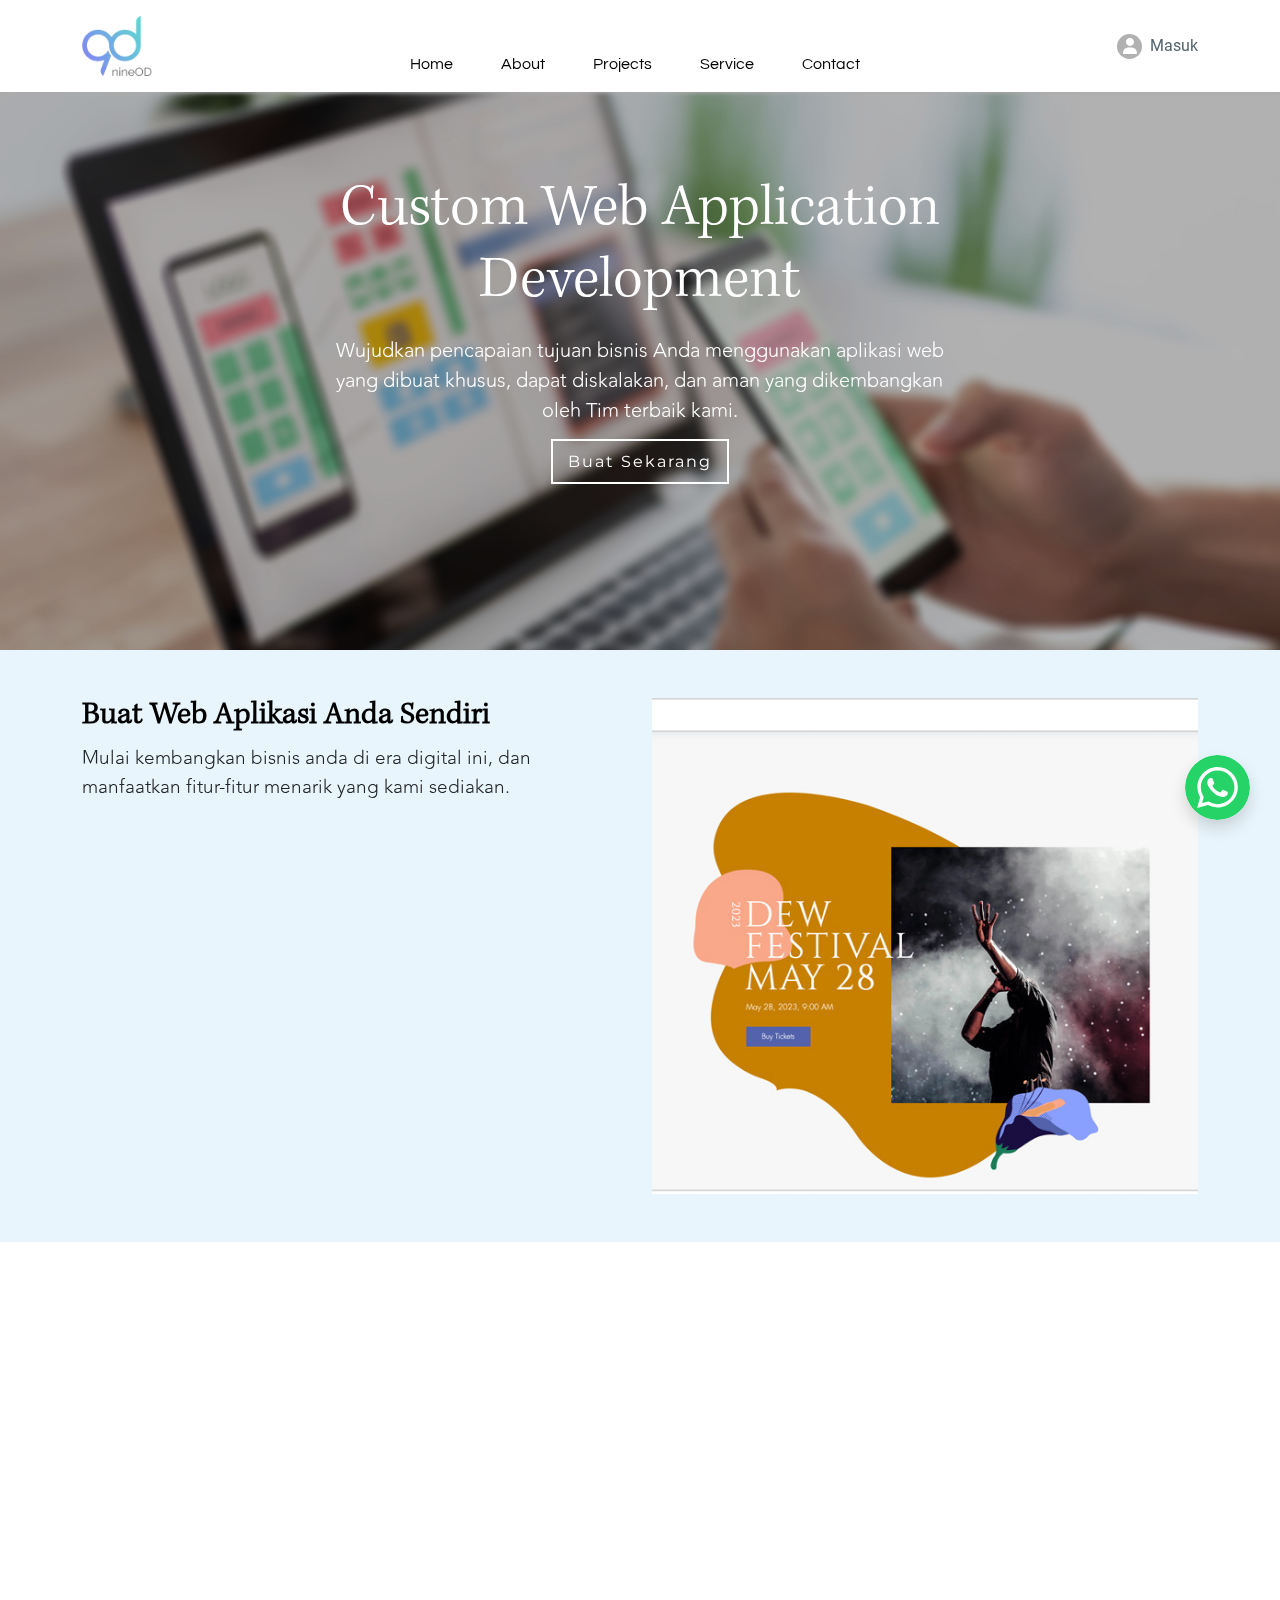
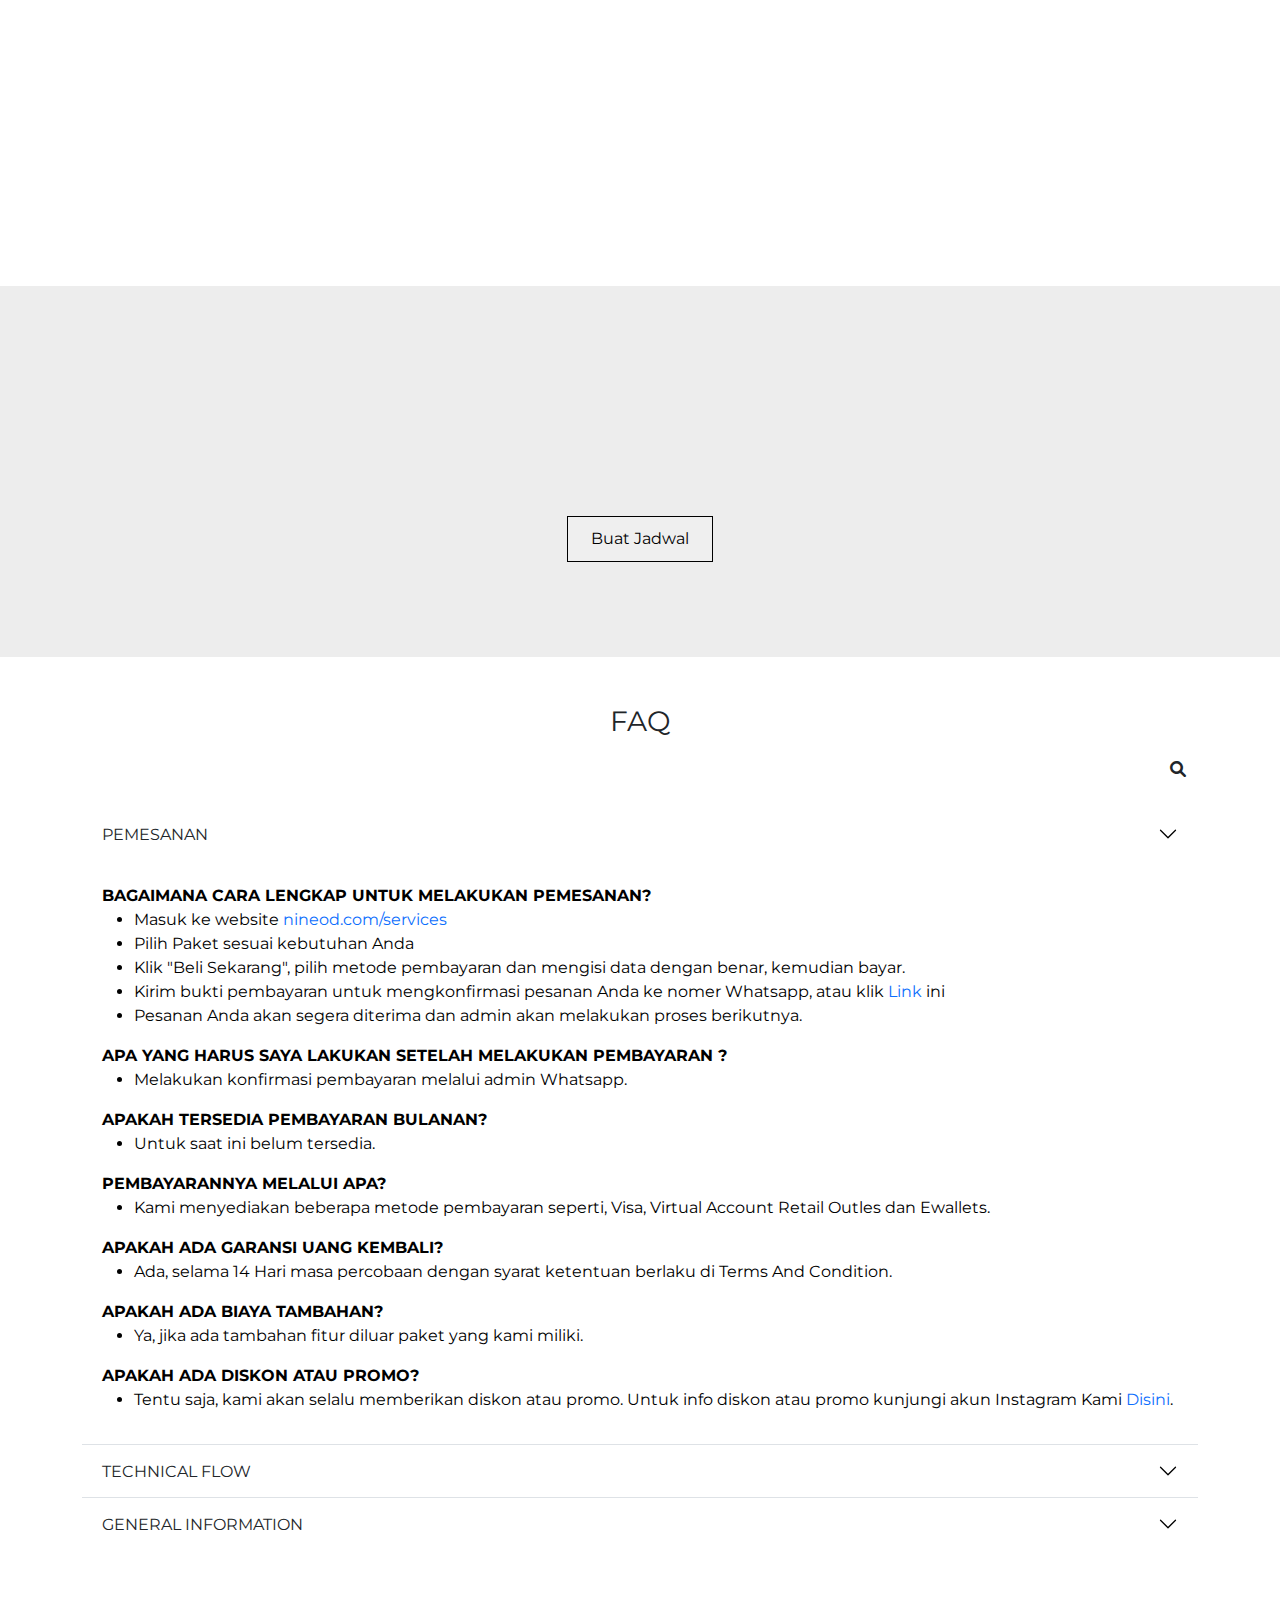
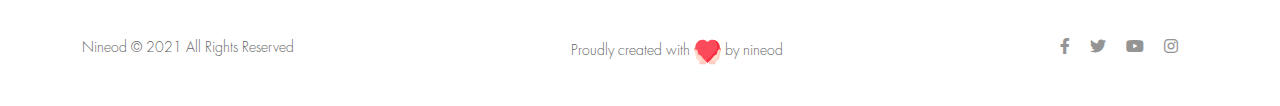
<file: custom-web-app.html>
<!DOCTYPE html>
<html lang="en">

<head>
    <meta charset="UTF-8" />
    <meta http-equiv="X-UA-Compatible" content="IE=edge" />
    <meta name="viewport" content="width=device-width, initial-scale=1.0" />
    <link rel="stylesheet" href="./assets/css/bootstrap/bootstrap.min.css" />
    <link rel="stylesheet" href="./assets/css/fontawesome/css/all.css" />
    <link rel="stylesheet" href="./assets/css/style.css" />
    <link rel="stylesheet" href="./assets/css/aos/aos.css">
    <link rel="shortcut icon" href="#">
    <title>Custom Web App | Nineod</title>
</head>

<body>
    <header>
        <nav class="navbar navbar-expand-lg navbar-light bg-white fixed-top navigation">
            <div class="container">
                <a class="navbar-brand me-0" href="#" data-aos="fade-right" data-aos-duration="2000" data-aos-delay="2000"><img src="./assets/img/Logo_edited.png" alt="logo-nineod" width="70" /></a>
                <div class="wrapper-menu">
                    <div class="line-menu half start"></div>
                    <div class="line-menu"></div>
                    <div class="line-menu half end"></div>
                </div>
                <div class="mobile-nav">
                    <ul class="ps-0">
                        <li><a href="/#home" class="page-scroll">Home</a></li>
                        <li><a href="/#about" class="page-scroll">About</a></li>
                        <li><a href="/#projects" class="page-scroll">Projects</a></li>
                        <li>
                            <span class="position-relative">Service <i class="fas fa-chevron-down arrow-dropdown fs-6"></i></span>
                            <ul class="ps-0">
                                <li><a href="website-builder.html" id="website-link">Website Builder</a></li>
                                <li><a href="platform-builder.html" id="platform-link">Platform Builder</a></li>
                            </ul>
                        </li>
                        <li><a href="/#contact" class="page-scroll">Contact</a></li>
                        <li><a href="/#subcribe" class="page-scroll">Subscribe</a></li>
                    </ul>
                </div>
                <div class="collapse navbar-collapse" id="navbarSupportedContent">
                    <ul class="navbar-nav me-auto mb-2 mb-lg-0 nav nav-navbar" data-aos="fade-down" data-aos-duration="2000" data-aos-delay="2000">
                        <li class="nav-item mx-2 mt-4 pt-2 px-2 item-nav">
                            <a class="nav-link link-nav" aria-current="page" href="/#home">Home</a>
                        </li>
                        <li class="nav-item mx-2 mt-4 pt-2 px-2 item-nav fw-normal">
                            <a class="nav-link link-nav" href="/#about">About</a>
                        </li>
                        <li class="nav-item mx-2 mt-4 pt-2 px-2 item-nav">
                            <a class="nav-link link-nav" href="/#projects">Projects</a>
                        </li>
                        <li class="nav-item mx-2 mt-4 pt-2 px-2 item-nav position-relative">
                            <a class="nav-link link-nav" href="#">Service</a>
                            <div class="dropdown-item">
                                <ul class="navbar-nav p-3 d-block">
                                    <li class="nav-item w-100 item-nav text-center">
                                        <a class="nav-link link-nav ps-1" href="website-builder.html">Website Builder</a>
                                    </li>
                                    <li class="nav-item w-100 item-nav text-center">
                                        <a class="nav-link link-nav ps-1" href="platform-builder.html">Platform Builder</a>
                                    </li>
                                </ul>
                            </div>
                        </li>
                        <li class="nav-item mx-2 mt-4 pt-2 px-2 item-nav">
                            <a class="nav-link link-nav" href="/#contact">Contact</a>
                        </li>
                    </ul>
                </div>
                <div class="login opacity-1 d-flex align-items-center">
                    <div class="icon-user rounded-circle d-flex me-2">
                        <i class="fa fa-user m-auto text-white" aria-hidden="true"></i>
                    </div>
                    <a href="register-page.html" class="txt-primary m-0">Masuk</a>
                </div>
            </div>
        </nav>
    </header>
    <section class="section-first custom-background">
        <div class="background-dark-thin">
            <div class="container">
                <div class="section-first-body d-flex flex-column justify-content-center text-center align-items-center text-white">
                    <h1 class="text-capitalize mb-3 fw-light w-55" data-aos="fade-down" data-aos-duration="2000" data-aos-delay="2000">
                        Custom Web Application Development
                    </h1>
                    <p class="mb-4 fs-5 fw-light w-55" data-aos="fade-up" data-aos-duration="2000" data-aos-delay="2000">
                        Wujudkan pencapaian tujuan bisnis Anda menggunakan aplikasi web yang dibuat khusus, dapat diskalakan, dan aman yang dikembangkan oleh Tim terbaik kami.
                    </p>

                    <div data-aos="fade-right" data-aos-duration="2000" data-aos-delay="2000">
                        <a href="https://api.whatsapp.com/send?phone=+628112108020&text=Hello,%20i%20want%20to%20ask%20about%20website" target="_blank" class="btn-buat-sekarang">
                            Buat Sekarang
                        </a>
                    </div>
                </div>
            </div>
        </div>
    </section>
    <a href="https://api.whatsapp.com/send?phone=+628112108020&text=Hello,%20i%20want%20to%20ask%20about%20website" class="wa-image-wrapper shadow d-flex justify-content-center align-items-center">
        <img src="./assets/img/iconfinder_social-whatsapp-circle_4017334.svg" alt="whatsapp-image" class="wa-image rounded-circle" />
    </a>
    <section class="section-second background-info py-5">
        <div class="container d-flex">
            <div class="row gy-4">
                <div class="col-md-6 section-second-text d-flex flex-column" data-aos="fade-right" data-aos-duration="2000">
                    <h1 class="fw-bold text-black fs-2">
                        Buat Web Aplikasi Anda Sendiri
                    </h1>
                    <p class="mb-4">
                        Mulai kembangkan bisnis anda di era digital ini, dan manfaatkan fitur-fitur menarik yang kami sediakan.
                    </p>

                    <div class="row">
                        <div class="col-md-6" data-aos="fade-right" data-aos-duration="2000" data-aos-delay="300">
                            <h1 class="fw-bold mb-3 text-black fs-5">Pembayaran Online yang Aman</h1>
                            <p>
                                Terima pembayaran online yang aman & kelola semua transaksi dari dasbor Wix Anda.
                            </p>
                        </div>
                        <div class="col-md-6" data-aos="fade-right" data-aos-duration="2000" data-aos-delay="400">
                            <h1 class="fw-bold mb-3 text-black fs-5">Paket & Pembayaran Berulang</h1>
                            <p>
                                Tawarkan berbagai paket harga, mulai jual langganan & kumpulkan pembayaran berulang.
                            </p>
                        </div>
                        <div class="col-md-6" data-aos="fade-right" data-aos-duration="2000" data-aos-delay="500">
                            <h1 class="fw-bold text-black mb-3 fs-5">Produk Tak Terbatas</h1>
                            <p>
                                Tampilkan produk & koleksi Anda tanpa batas dan berikan opsi pengurutan & filter agar pelanggan dapat berbelanja dengan mudah.
                            </p>
                        </div>
                        <div class="col-md-6" data-aos="fade-right" data-aos-duration="2000" data-aos-delay="600">
                            <h1 class="fw-bold mb-3 text-black fs-5">Jual di Marketplaces</h1>
                            <p>
                                Jangkau lebih banyak pembeli & jual di marketplace manapun.
                            </p>
                        </div>
                    </div>
                </div>
                <div class="col-md-6">
                    <img src="./assets/img/Custom.jpg" alt="burger_edited" class="img-fluid h-100" />
                </div>
            </div>
        </div>
    </section>
    <section class="section-third py-5 overflow-hidden">
        <div class="container">
            <div class="row gy-4">
                <div class="col-md-6">
                    <img src="./assets/img/CwA.jpg" alt="profesional-logo-img" class="img-fluid h-100" data-aos="fade-right" data-aos-duration="2000" />
                </div>
                <div class="col-md-6 section-third-text h-100 d-flex flex-column justify-content-center" data-aos="fade-left" data-aos-duration="2000">
                    <h1 class="fw-bold text-black fs-3">Jual Lebih Banyak Secara Online di Social Media</h1>
                    <p class="mb-4">
                        Avenir Light is a clean and stylish font favored by designers. It's easy on the eyes and a great go to font for titles, paragraphs & more.
                    </p>
                    <div class="row">
                        <div class="col-md-6" data-aos="fade-left" data-aos-duration="2000" data-aos-delay="300">
                            <h1 class="fw-bold mb-3 text-uppercase text-black fs-5">Lorem ipsum dolor</h1>
                            <p>
                                Avenir Light is a clean and stylish font favored by
                                designers. It's easy on the eyes and a great go to font for
                                titles, paragraphs & more.
                            </p>
                        </div>
                        <div class="col-md-6" data-aos="fade-left" data-aos-duration="2000" data-aos-delay="400">
                            <h1 class="fw-bold mb-3 text-uppercase text-black fs-5">lorem ipsum dolor</h1>
                            <p>
                                Avenir Light is a clean and stylish font favored by
                                designers. It's easy on the eyes and a great go to font for
                                titles, paragraphs & more.
                            </p>
                        </div>
                        <div class="col-md-6" data-aos="fade-left" data-aos-duration="2000" data-aos-delay="500">
                            <h1 class="fw-bold mb-3 text-uppercase text-black fs-5">lorem ipsum dolor</h1>
                            <p>
                                Avenir Light is a clean and stylish font favored by
                                designers. It's easy on the eyes and a great go to font for
                                titles, paragraphs & more.
                            </p>
                        </div>
                        <div class="col-md-6" data-aos="fade-left" data-aos-duration="2000" data-aos-delay="500">
                            <h1 class="fw-bold mb-3 text-uppercase text-black fs-5">lorem ipsum dolor</h1>
                            <p>
                                Avenir Light is a clean and stylish font favored by
                                designers. It's easy on the eyes and a great go to font for
                                titles, paragraphs & more.
                            </p>
                        </div>
                    </div>
                </div>
            </div>
        </div>
    </section>
    <section class="make-schedule d-flex flex-column justify-content-center text-center">
        <div class="container">
            <h3 class="fw-bold mb-3" data-aos="fade-up" data-aos-duration="2000">Kami Disini Untuk Anda</h3>
            <div data-aos="fade-right" data-aos-duration="2000">
                <p class="m-0">Punya Pertanyaan Seputar Website?</p>
                <p class="mb-4">Buat Jadwal Diskusi Sekarang!</p>
            </div>
            <button class="btn-make-schedule">Buat Jadwal</button>
        </div>
    </section>
    <section class="ask-questions py-5">
        <div class="container">
            <h3 class="text-uppercase text-center">faq</h3>
            <form class="search-area position-relative">
                <input type="text" class="input-search float-end form-control" placeholder="Looking for something?">
                <i class="fas fa-search search-icon position-absolute"></i>
                <button class="position-absolute btn-close" type="reset"></button>
            </form>
            <div class="message-empty">
                <p class="mb-0">Maaf, tidak ada hasil yang cocok dengan kriteria pencarian Anda.</p>
                <p class="mb-0">Silakan coba lagi dengan kata kunci lain.</p>
            </div>
            <div class="accordion accordion-flush faq-dropdown" id="accordionFlushExample">
                <div class="accordion-item" id="accordion-item-0">
                    <h2 class="fw-bold" id="flush-headingOne">
                        <button class="accordion-button collapsed" type="button" data-bs-toggle="collapse" data-bs-target="#flush-collapseOne" aria-expanded="false" aria-controls="flush-collapseOne">
                            PEMESANAN
                        </button>
                    </h2>
                    <div id="flush-collapseOne" class="accordion-collapse collapse show" aria-labelledby="flush-headingOne" data-bs-parent="#accordionFlushExample">
                        <div class="accordion-body">
                            <span class="fw-semibold">BAGAIMANA CARA LENGKAP UNTUK MELAKUKAN PEMESANAN?</span>
                            <ul>
                                <li>
                                    Masuk ke website
                                    <a href="services.html">nineod.com/services</a>
                                </li>
                                <li>Pilih Paket sesuai kebutuhan Anda</li>
                                <li>
                                    Klik "Beli Sekarang", pilih metode pembayaran dan mengisi
                                    data dengan benar, kemudian bayar.
                                </li>
                                <li>
                                    Kirim bukti pembayaran untuk mengkonfirmasi pesanan Anda ke
                                    nomer Whatsapp, atau klik
                                    <a href="https://api.whatsapp.com/send?phone=+628112108020&text=Hallo,%20saya%20ingin%20mengirim%20bukti%20pembayaran%20paket%20website" target="_blanks">Link</a>
                                    ini
                                </li>
                                <li>
                                    Pesanan Anda akan segera diterima dan admin akan melakukan
                                    proses berikutnya.
                                </li>
                            </ul>
                            <span class="fw-semibold">APA YANG HARUS SAYA LAKUKAN SETELAH MELAKUKAN PEMBAYARAN
                                ?</span>
                            <ul>
                                <li>
                                    Melakukan konfirmasi pembayaran melalui admin Whatsapp.
                                </li>
                            </ul>
                            <span class="fw-semibold">APAKAH TERSEDIA PEMBAYARAN BULANAN?</span>
                            <ul>
                                <li>Untuk saat ini belum tersedia.</li>
                            </ul>
                            <span class="fw-semibold">PEMBAYARANNYA MELALUI APA?</span>
                            <ul>
                                <li>
                                    Kami menyediakan beberapa metode pembayaran seperti, Visa,
                                    Virtual Account Retail Outles dan Ewallets.
                                </li>
                            </ul>
                            <span class="fw-semibold">APAKAH ADA GARANSI UANG KEMBALI?</span>
                            <ul>
                                <li>
                                    Ada, selama 14 Hari masa percobaan dengan syarat ketentuan
                                    berlaku di Terms And Condition.
                                </li>
                            </ul>
                            <span class="fw-semibold">APAKAH ADA BIAYA TAMBAHAN?</span>
                            <ul>
                                <li>
                                    Ya, jika ada tambahan fitur diluar paket yang kami miliki.
                                </li>
                            </ul>
                            <span class="fw-semibold">APAKAH ADA DISKON ATAU PROMO?</span>
                            <ul>
                                <li>
                                    Tentu saja, kami akan selalu memberikan diskon atau promo.
                                    Untuk info diskon atau promo kunjungi akun Instagram Kami
                                    <a href="https://www.instagram.com/nineodofficial/">Disini</a>.
                                </li>
                            </ul>
                        </div>
                    </div>
                </div>
                <div class="accordion-item" id="accordion-item-1">
                    <h2 class="accordion-header" id="flush-headingTwo">
                        <button class="accordion-button collapsed" type="button" data-bs-toggle="collapse" data-bs-target="#flush-collapseTwo" aria-expanded="false" aria-controls="flush-collapseTwo">
                            TECHNICAL FLOW
                        </button>
                    </h2>
                    <div id="flush-collapseTwo" class="accordion-collapse collapse" aria-labelledby="flush-headingTwo" data-bs-parent="#accordionFlushExample">
                        <div class="accordion-body">
                            <span class="fw-semibold">BERAPA LAMA PENGERJAAN UNTUK WEBSITE E-COMMERCE
                                TERSEBUT?</span>
                            <ul>
                                <li>
                                    Untuk waktu pengerjaan kami estimasikan sesuai tingkat
                                    kesulitan website
                                </li>
                            </ul>
                            <span class="fw-semibold">KAPAN LAYANAN WEBSITE E-COMMERCE SAYA AKTIF?</span>
                            <ul>
                                <li>
                                    Setelah website Anda selesai dikerjakan dan bisa diakses
                                    secara Live
                                </li>
                            </ul>
                            <span class="fw-semibold">APAKAH SUDAH TERMASUK BIAYA MAINTENANCE?</span>
                            <ul>
                                <li>
                                    Ya, akan tetapi kami akan membatasi sesuai yang tertera
                                    didalam Paket
                                </li>
                            </ul>
                            <span class="fw-semibold">APAKAH MEMILIKI ADMIN PANEL ATAU C PANEL?</span>
                            <ul>
                                <li>
                                    Ya, Kami menyediakan Dashboard/Admin untuk pengolahan data
                                    website Anda.
                                </li>
                            </ul>
                            <span class="fw-semibold">APAKAH SUDAH TERMASUK DENGAN DOMAIN?</span>
                            <ul>
                                <li>
                                    Ya, semua paket yang tersedia sudah termasuk domain gratis
                                    selama 1 tahun.
                                </li>
                            </ul>
                            <span class="fw-semibold">KALO SAYA SUDAH PUNYA DESAIN WEBSITE BAGAIMANA?</span>
                            <ul>
                                <li>
                                    Tim Kami akan mengimplementasikan sesuai dengan design web
                                    yang Anda punya.
                                </li>
                            </ul>
                            <span class="fw-semibold">KALO SAYA SUDAH PUNYA WEBSITE DAN MAU MENGGUNAKAN LAYANAN
                                WEBSITE NINEOD APAKAH BISA?</span>
                            <ul>
                                <li>
                                    Tentu saja, tetapi sebelumnya harap konsultasikan terlebih
                                    dahulu perihal website yang sebelumnya.
                                </li>
                            </ul>
                            <span class="fw-semibold">BAGAIMANA SAYA DAPAT MEMILIH DESAINNYA?</span>
                            <ul>
                                <li>
                                    Untuk pemilihan Template/Design Anda dapat melihatnya di
                                    website kami.
                                </li>
                            </ul>
                            <span class="fw-semibold">APAKAH TERSEDIA LAYANAN DESAIN LOGO?</span>
                            <ul>
                                <li>Ya, kami menyediakan fitur "Logo Maker".</li>
                            </ul>
                            <span class="fw-semibold">BAGAIMANA GAMBAR GAMBAR / ASET KONTEN UNTUK DI WEBSITE?</span>
                            <ul>
                                <li>
                                    Kami sudah menyediakan gratis Asset gambar keperluan website
                                    Anda
                                </li>
                            </ul>
                            <span class="fw-semibold">APAKAH DIPERBOLEHKAN MELAKUKAN PERUBAHAN MENDADAK ATAU
                                PENAMBAHAN?</span>
                            <ul>
                                <li>
                                    Ya, tetapi sebelumnya harap mengkonfirmasikan terlebih
                                    dahulu.
                                </li>
                            </ul>
                            <span class="fw-semibold">APAKAH SAYA DAPAT MELAKUKAN PERUBAHAN ATAU MODIFIKASI
                                SENDIRI?</span>
                            <ul>
                                <li>
                                    Tidak bisa, karena sudah layanan ticket untuk perubahan atau
                                    modifikasi web. Jika memodifikasi sendiri di khawatirkan
                                    akan menimbulkan error yang tidak diinginkan.
                                </li>
                            </ul>
                            <span class="fw-semibold">APAKAH SAYA BOLEH MENAMBAHKAN PLUGIN?</span>
                            <ul>
                                <li>Ya, selaman plugin itu aman.</li>
                            </ul>
                        </div>
                    </div>
                </div>
                <div class="accordion-item" id="accordion-item-2">
                    <h2 class="accordion-header" id="flush-headingThree">
                        <button class="accordion-button collapsed" type="button" data-bs-toggle="collapse" data-bs-target="#flush-collapseThree" aria-expanded="false" aria-controls="flush-collapseThree">
                            GENERAL INFORMATION
                        </button>
                    </h2>
                    <div id="flush-collapseThree" class="accordion-collapse collapse" aria-labelledby="flush-headingThree" data-bs-parent="#accordionFlushExample">
                        <div class="accordion-body">
                            <span class="fw-semibold">BERAPA HARGA UNTUK SETIAP PAKET?</span>
                            <ul>
                                <li>
                                    Untuk detail harga paket silahkan kunjungi website kami.
                                </li>
                            </ul>
                            <span class="fw-semibold">‌APA KELEBIHAN FITUR DARI SETIAP PAKET?</span>
                            <ul>
                                <li>
                                    Untuk Paket website unlimited tidak mencakup Fitur,
                                    Profesional Logo, Sosial Media Logo, Files, dan Tiket Design
                                    Pages. Untuk paket VIP sudah mencakup semua yang tidak ada
                                    di paket Unlimited untuk detail kelebihan fitur dari setiap
                                    fitur, Anda bisa mengunjungi Link <a href="#">Disini</a>
                                </li>
                            </ul>
                            <span class="fw-semibold">‌‌‌APAKAH WEBSITENYA AMAN?</span>
                            <ul>
                                <li>
                                    Ya, karena website yang dibuat oleh kami sudah dilengkapi
                                    dengan sertifikat SSL.
                                </li>
                            </ul>
                            <span class="fw-semibold">‌‌‌APAKAH ITU SSL?</span>
                            <ul>
                                <li>
                                    Sertifikat SSL atau lebih dikenal dengan SSL adalah
                                    singkatan dari Secure Socket Layer. Apabila sistem keamanan
                                    ini ditambahkan pada website Anda, maka url website akan
                                    berubah menjadi HTTPS. Tujuan utama pemasangan SSL adalah
                                    sebagai pengaman pertukaran data yang terjadi melalui
                                    jaringan internet.
                                </li>
                            </ul>
                            <span class="fw-semibold">‌‌‌BERAPA HARGA MAINTENANCE?</span>
                            <ul>
                                <li>
                                    Harga maintenance sudah termasuk dalam paket yang dipilih.
                                </li>
                            </ul>
                            <span class="fw-semibold">‌‌‌‌APA ITU WEBSITE ?</span>
                            <ul>
                                <li>
                                    Sebuah Kumpulan Halaman pada suatu domain di internet yang
                                    dibuat dengan tujuan tertentu dan saling berhubungan serta
                                    dapat diakses secara luas melalui Halaman Depan (Home Page)
                                    menggunakan sebuah browser menggunakan URL Website.
                                </li>
                            </ul>
                            <span class="fw-semibold">‌‌‌‌APAKAH SULIT PROSES PENGGUNAAN LAYANAN NINEOD?</span>
                            <ul>
                                <li>Tentu tidak, karena kami memliki tim yang kompeten.</li>
                            </ul>
                        </div>
                    </div>
                </div>
            </div>
        </div>
    </section>
    <footer>
        <div class="container">
            <div class="footer-body d-flex justify-content-between">
                <p class="fw-light footer-title m-0">
                    Nineod &copy; 2021 All Rights Reserved
                </p>
                <p class="fw-light text-center m-0">
                    <a href="#" class="text-decoration-none">Proudly created</a>
                    with
                    <img src="./assets/img/love.svg" alt="love" class="img-footer" /> by
                    <a href="https://www.nineod.com/" class="text-decoration-none">nineod</a>
                </p>
                <div class="media-social-icon d-flex justify-content-end">
                    <a href="https://www.facebook.com/nineod/" target="_blank" class="text-secondary"><i class="fab fa-facebook-f fs-6"></i></a>
                    <a href="https://twitter.com/nineodofficial" target="_blank" class="text-secondary"><i class="fab fa-twitter fs-6"></i></a>
                    <a href="https://www.youtube.com/channel/UC5i3z--8T9DPZR7JcGye94w" target="_blank" class="text-secondary"><i class="fab fa-youtube fs-6"></i></a>
                    <a href="https://www.instagram.com/nineodofficial/" target="_blank" class="text-secondary"><i class="fab fa-instagram fs-6"></i></a>
                </div>
            </div>
        </div>
    </footer>
    <script src="./assets/js/jquery/jquery.js"></script>
    <script src="./assets/js/bootstrap/bootstrap.min.js"></script>
    <script src="./assets/js/aos/aos.js"></script>
    <script src="./assets/js/aos/customAos.js"></script>
    <script src="./assets/js/navToggle.js"></script>
    <script src="./assets/js/servicePage.js"></script>
</body>

</html>
</file>
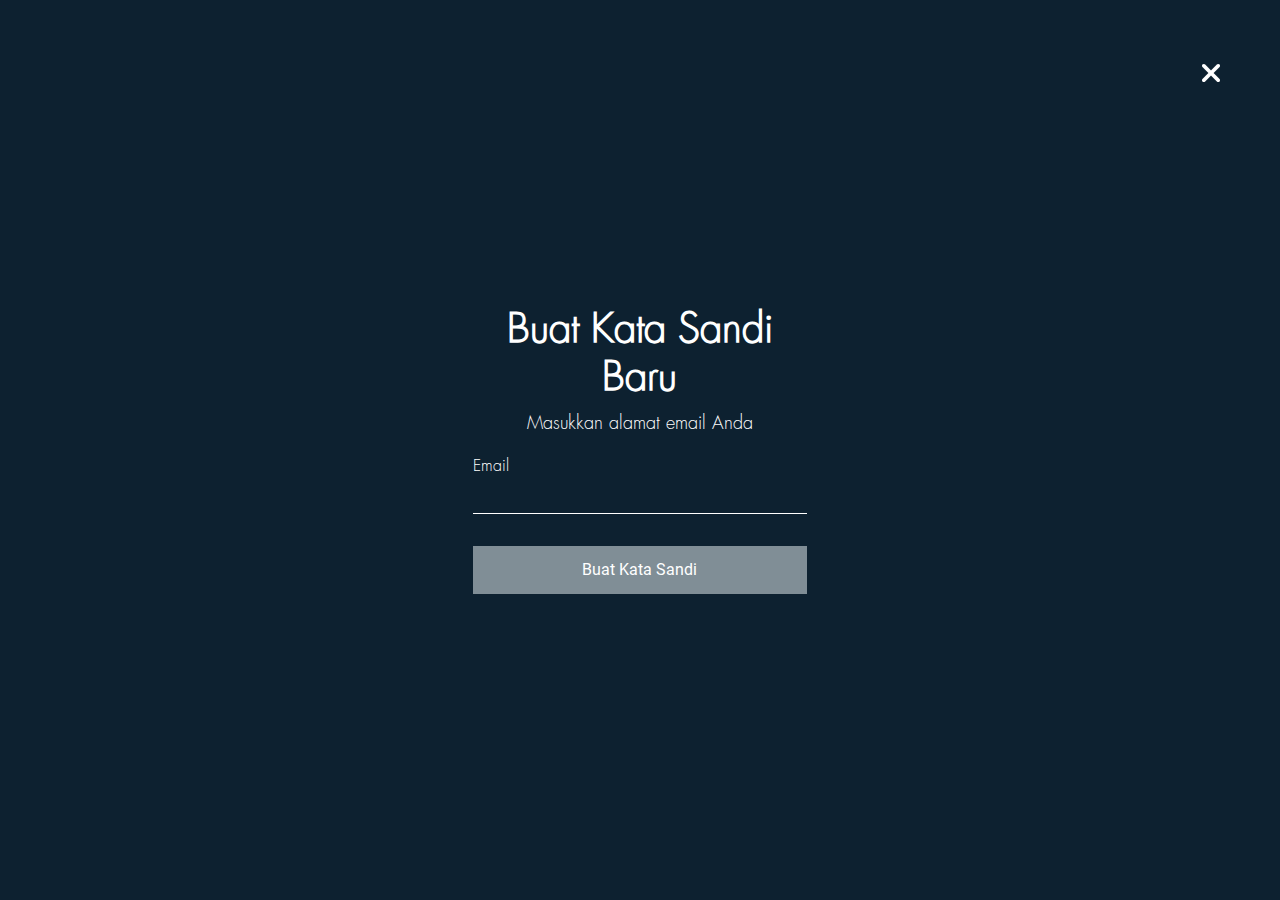
<file: forgot-password.html>
<!DOCTYPE html>
<html lang="en">

<head>
    <meta charset="UTF-8">
    <meta http-equiv="X-UA-Compatible" content="IE=edge">
    <meta name="viewport" content="width=device-width, initial-scale=1.0">
    <link rel="stylesheet" href="./assets/css/bootstrap/bootstrap.min.css" />
    <link rel="stylesheet" href="./assets/css/fontawesome/css/all.css" />
    <link rel="stylesheet" href="./assets/css/style.css" />
    <title>Forgot Password | Nineod</title>
</head>

<body>
    <div class="login-email text-white">
        <div class="container">
            <div class="d-flex justify-content-center align-items-center flex-column vh-100">
                <div class="login-email-body">
                    <a href="#" class="fs-3 text-white link-close"><i class="fas fa-times"></i></a>
                    <div class="text-center">
                        <h1 class="fw-bold">Buat Kata Sandi Baru</h1>
                        <p>Masukkan alamat email Anda</p>
                    </div>
                    <form action="#" class="form-login">
                        <div class="form-group mb-3">
                            <label for="email">Email</label>
                            <input type="text" class="w-100 bg-transparent email-input">
                        </div>
                        <button class="w-100 btn-submit-form mt-3" type="submit">Buat Kata Sandi</button>
                    </form>
                </div>
            </div>
        </div>
    </div>
</body>

</html>
</file>
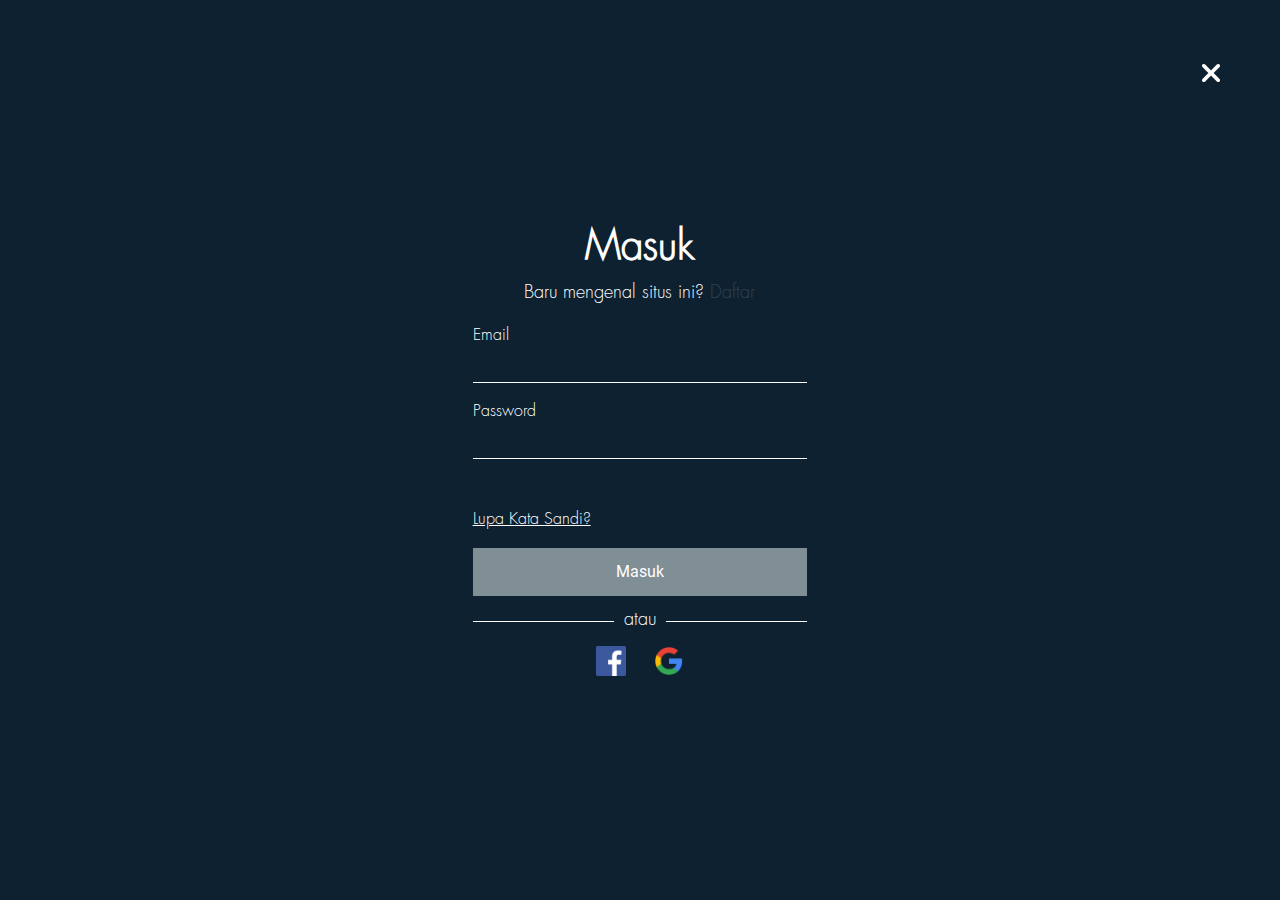
<file: login-email.html>
<!DOCTYPE html>
<html lang="en">

<head>
    <meta charset="UTF-8">
    <meta http-equiv="X-UA-Compatible" content="IE=edge">
    <meta name="viewport" content="width=device-width, initial-scale=1.0">
    <link rel="stylesheet" href="./assets/css/bootstrap/bootstrap.min.css" />
    <link rel="stylesheet" href="./assets/css/fontawesome/css/all.css" />
    <link rel="stylesheet" href="./assets/css/style.css" />
    <title>Login With Email | Nineod</title>
</head>

<body>
    <div class="login-email text-white">
        <div class="container">
            <div class="d-flex justify-content-center align-items-center flex-column vh-100">
                <div class="login-email-body">
                    <a href="#" class="fs-3 text-white link-close"><i class="fas fa-times"></i></a>
                    <div class="text-center">
                        <h1 class="fw-bold">Masuk</h1>
                        <p>Baru mengenal situs ini? <a href="register-page.html" class="register-link">Daftar</a></p>
                    </div>
                    <form action="" class="form-login">
                        <div class="form-group mb-3">
                            <label for="email">Email</label>
                            <input type="text" class="w-100 bg-transparent email-input">
                        </div>
                        <div class="form-group mb-5">
                            <label for="password">Password</label>
                            <input type="password" class="w-100 bg-transparent password-input">
                        </div>
                        <a href="forgot-password.html" class="forgot-password-link w-100 mb-2 text-decoration-underline text-white">Lupa Kata Sandi?</a>
                        <button class="w-100 btn-submit-form mt-3" type="submit">Masuk</button>
                    </form>
                    <p class="atau my-4"><span>atau</span></p>
                    <div class="text-center">
                        <a href="#"><img src="./assets/img/facebook-logo.png" alt="facebook-logo" class="me-4" width="30"></a>
                        <a href="#"><img src="./assets/img/google-logo-nobg.png" alt="facebook-logo" class="" width="30"></a>
                    </div>

                </div>
            </div>
        </div>
    </div>
</body>

</html>
</file>
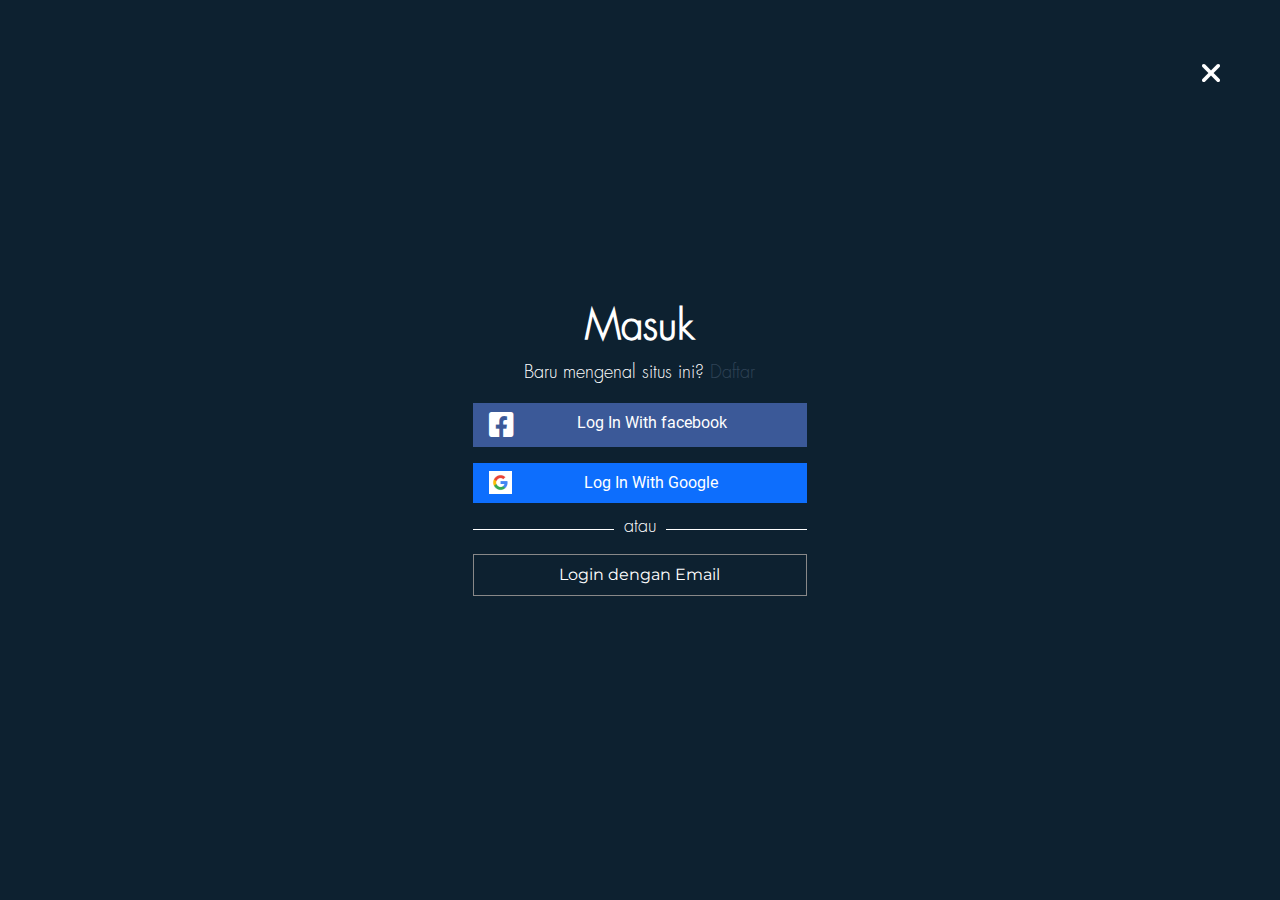
<file: login-page.html>
<!DOCTYPE html>
<html lang="en">

<head>
    <meta charset="UTF-8">
    <meta http-equiv="X-UA-Compatible" content="IE=edge">
    <meta name="viewport" content="width=device-width, initial-scale=1.0">
    <link rel="stylesheet" href="./assets/css/bootstrap/bootstrap.min.css" />
    <link rel="stylesheet" href="./assets/css/fontawesome/css/all.css" />
    <link rel="stylesheet" href="./assets/css/style.css" />
    <title>Login | Nineod</title>
</head>

<body>
    <div class="login-page text-center text-white">
        <div class="container">
            <div class="d-flex justify-content-center align-items-center flex-column vh-100">
                <div class="login-page-body">
                    <a href="#" class="fs-3 text-white link-close"><i class="fas fa-times"></i></a>
                    <h1 class="fw-bold">Masuk</h1>
                    <p>Baru mengenal situs ini? <a href="register-page.html" class="register-link">Daftar</a></p>
                    <div class="d-flex flex-column ">
                        <button class="btn-facebook mb-3 py-2 px-3 text-white"><i class="fab fa-facebook-square fs-3 float-start"></i> Log In With facebook</button>
                        <button class="btn-google py-2 px-3 bg-primary text-white"><img src="./assets/img/google-logo.png" alt="google-logo" width="23" class="float-start"> Log In With Google</button>
                    </div>
                    <p class="atau my-4"><span>atau</span></p>
                    <form action="login-email.html">
                        <button class="w-100 btn-email py-2 px-3 text-white" type="submit">Login dengan Email</button>
                    </form>
                </div>
            </div>
        </div>
    </div>
</body>

</html>
</file>
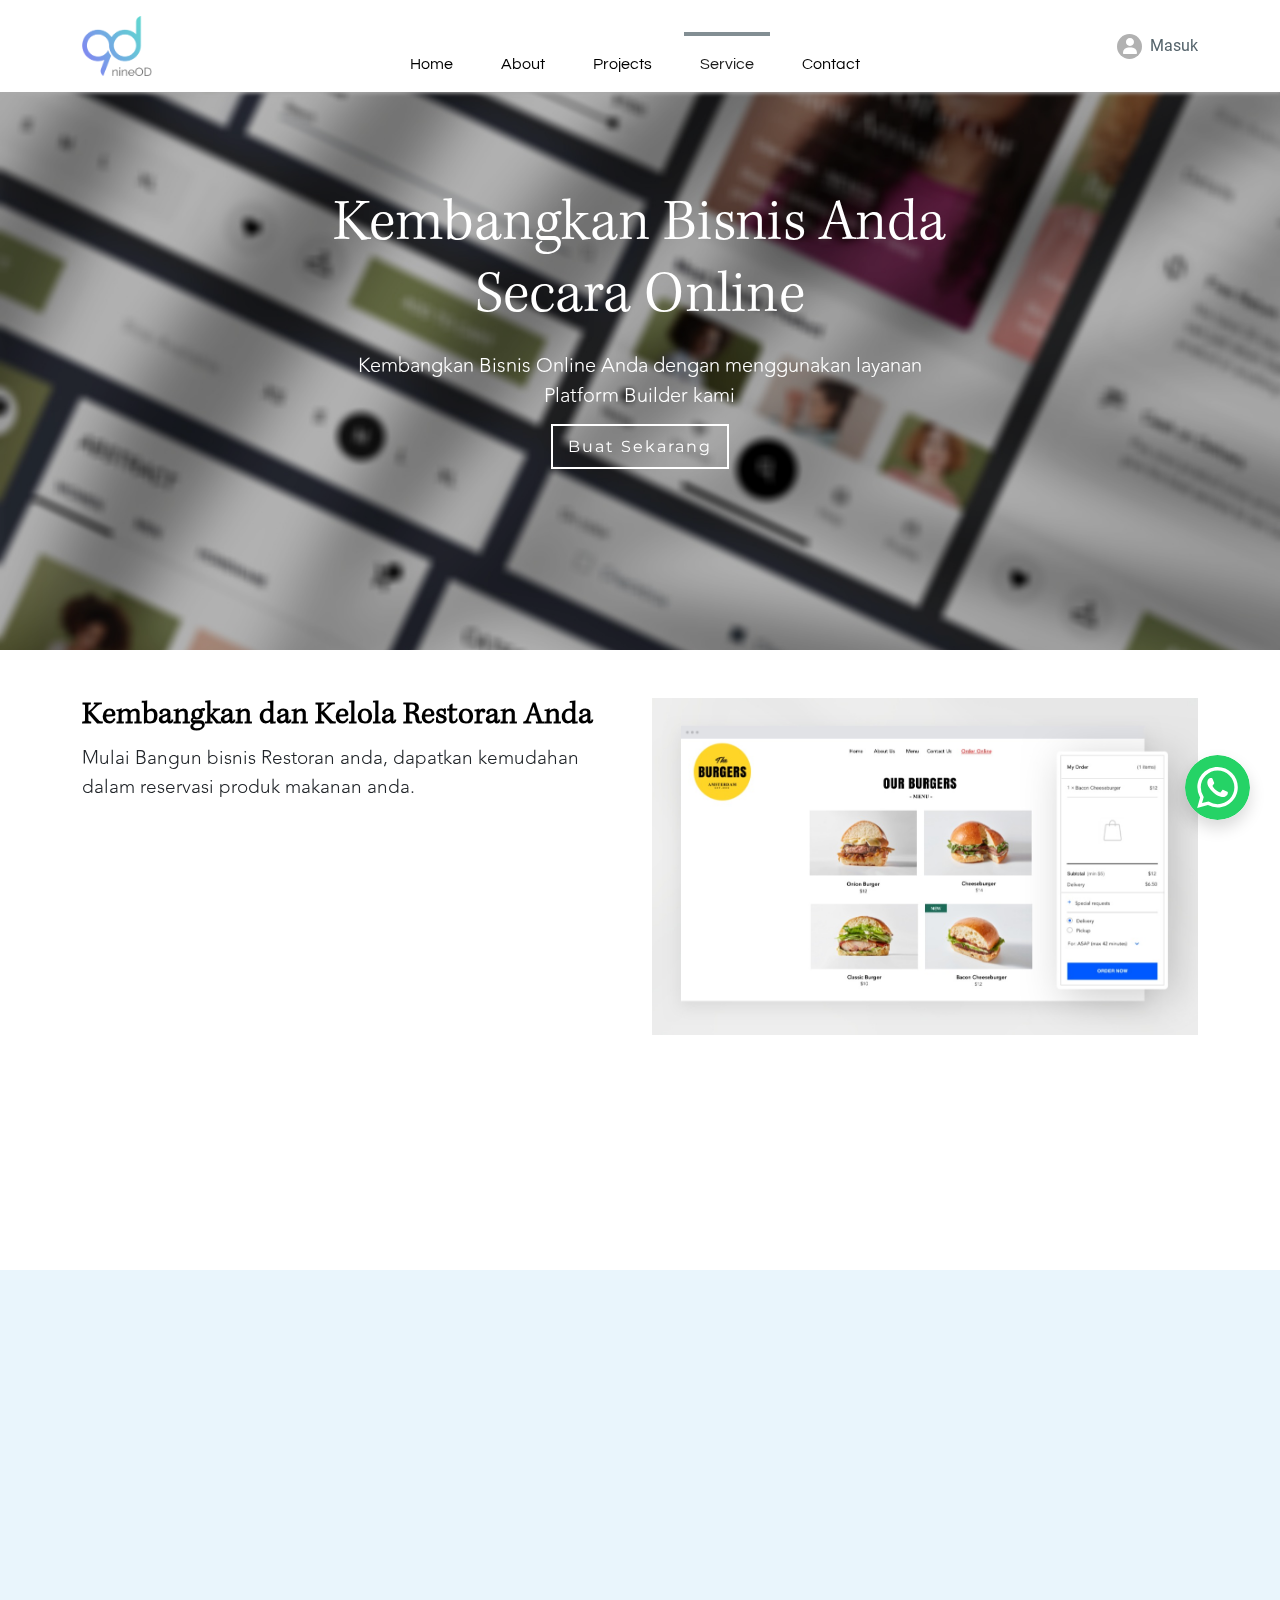
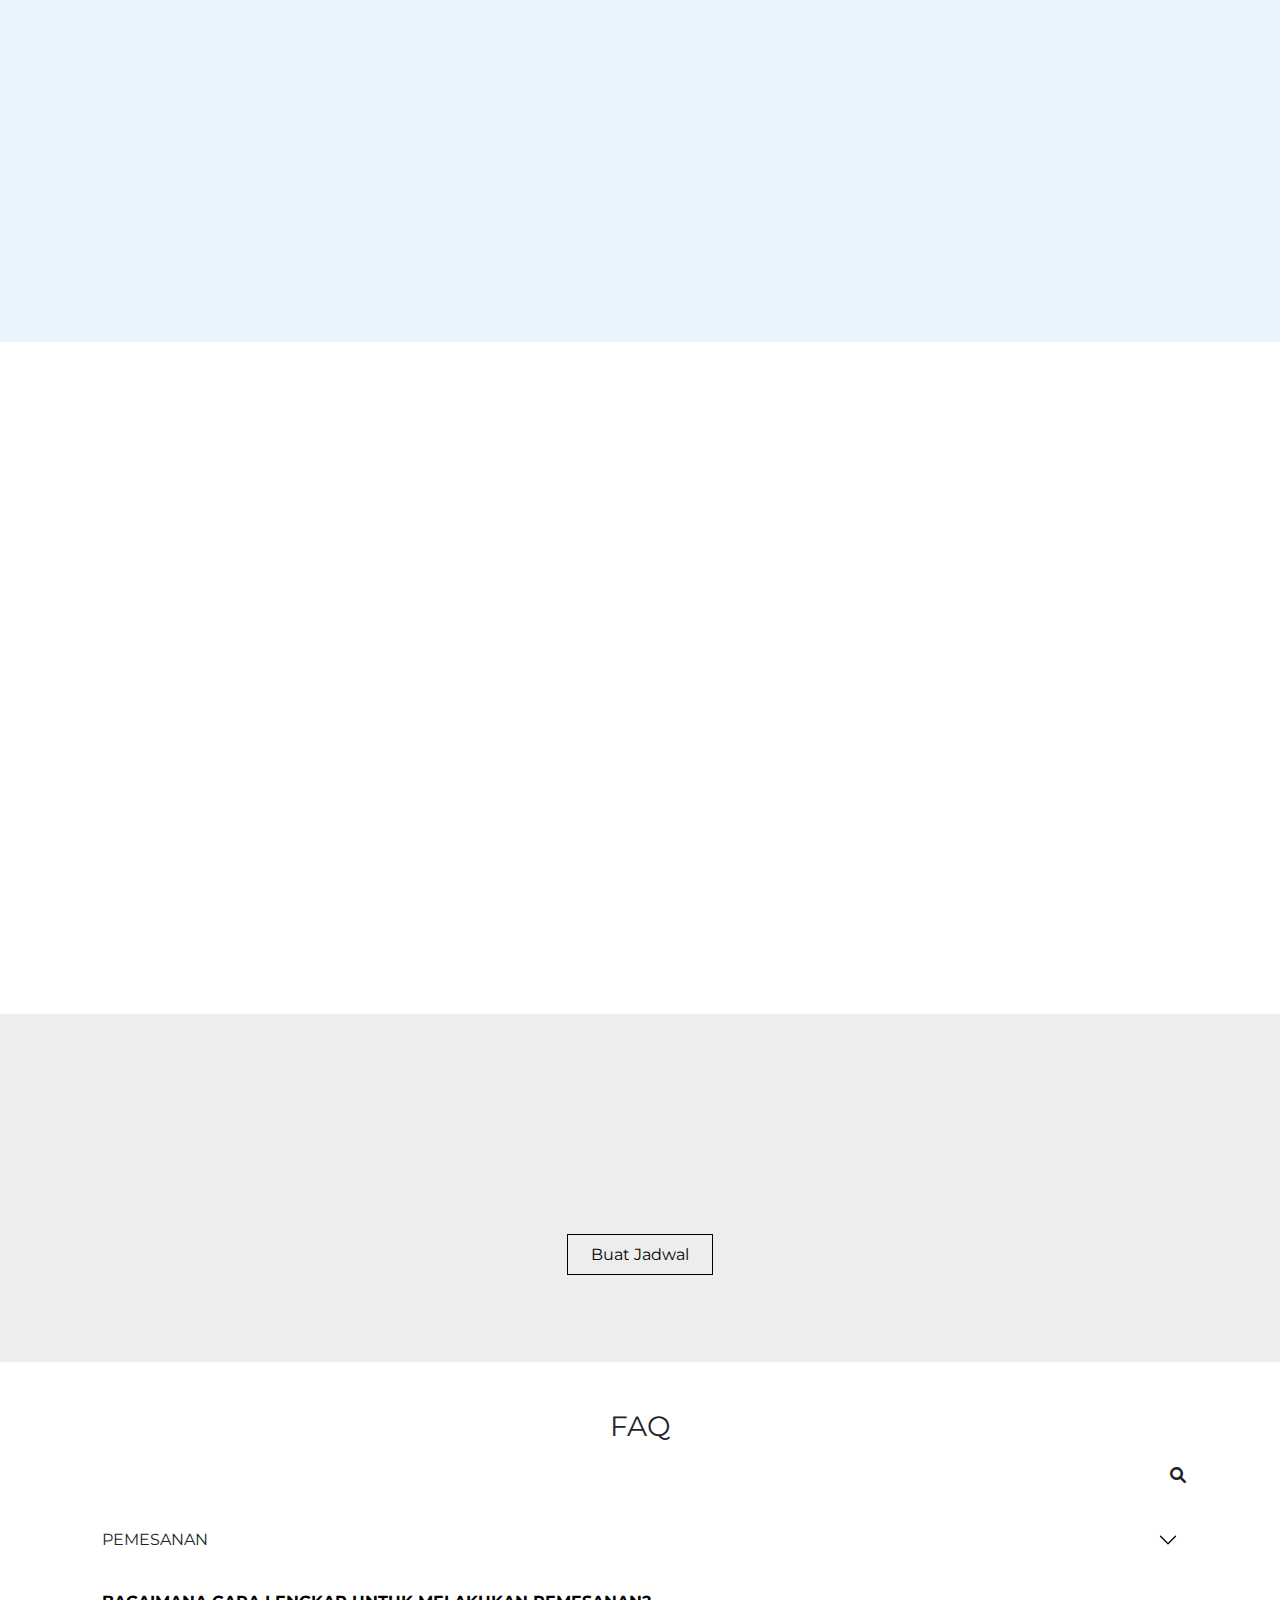
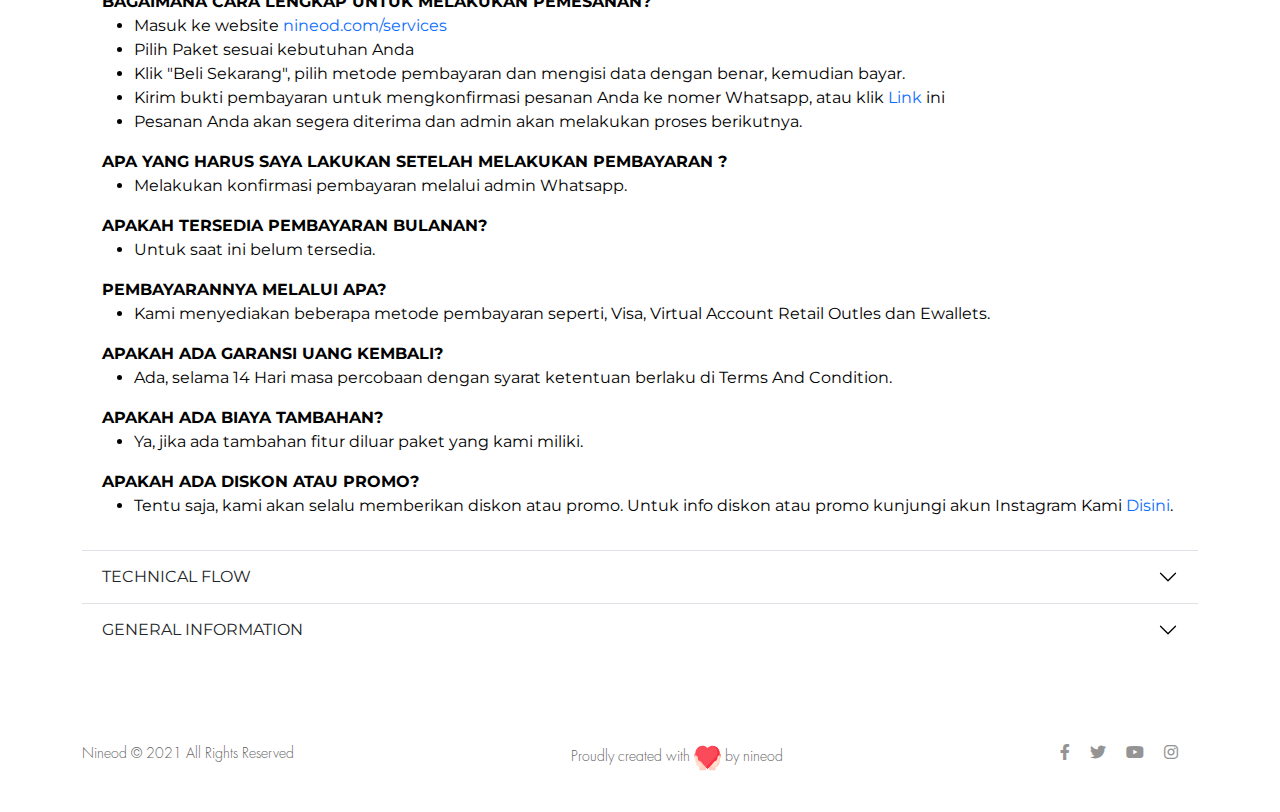
<file: platform-builder.html>
<!DOCTYPE html>
<html lang="en">

<head>
  <meta charset="UTF-8" />
  <meta http-equiv="X-UA-Compatible" content="IE=edge" />
  <meta name="viewport" content="width=device-width, initial-scale=1.0" />
  <link rel="stylesheet" href="./assets/css/bootstrap/bootstrap.min.css" />
  <link rel="stylesheet" href="./assets/css/fontawesome/css/all.css" />
  <link rel="stylesheet" href="./assets/css/style.css" />
  <link rel="stylesheet" href="./assets/css/aos/aos.css">
  <link rel="shortcut icon" href="#">
  <title>Platform Builder | Nineod</title>
</head>

<body>
  <header class="position-relative">
    <nav class="navbar navbar-expand-lg navbar-light bg-white fixed-top navigation">
      <div class="container">
        <a class="navbar-brand me-0" href="#" data-aos="fade-right" data-aos-duration="2000" data-aos-delay="2000"><img src="./assets/img/Logo_edited.png" alt="logo-nineod" width="70" /></a>
        <div class="wrapper-menu">
          <div class="line-menu half start"></div>
          <div class="line-menu"></div>
          <div class="line-menu half end"></div>
        </div>
        <div class="mobile-nav">
          <ul class="ps-0">
            <li><a href="/#home" class="page-scroll">Home</a></li>
            <li><a href="/#about" class="page-scroll">About</a></li>
            <li><a href="/#projects" class="page-scroll">Projects</a></li>
            <li>
              <span class="position-relative">Service <i class="fas fa-chevron-down arrow-dropdown fs-6"></i></span>
              <ul class="ps-0">
                <li><a href="website-builder.html" id="website-link">Website Builder</a></li>
                <li><a href="platform-builder.html" id="platform-link">Platform Builder</a></li>
              </ul>
            </li>
            <li><a href="/#contact" class="page-scroll">Contact</a></li>
            <li><a href="/#subcribe" class="page-scroll">Subscribe</a></li>
          </ul>
        </div>
        <div class="collapse navbar-collapse" id="navbarSupportedContent">
          <ul class="navbar-nav me-auto mb-2 mb-lg-0 nav nav-navbar" data-aos="fade-down" data-aos-duration="2000" data-aos-delay="2000">
            <li class="nav-item mx-2 mt-4 pt-2 px-2 item-nav">
              <a class="nav-link link-nav" aria-current="page" href="/#home">Home</a>
            </li>
            <li class="nav-item mx-2 mt-4 pt-2 px-2 item-nav fw-normal">
              <a class="nav-link link-nav" href="/#about">About</a>
            </li>
            <li class="nav-item mx-2 mt-4 pt-2 px-2 item-nav">
              <a class="nav-link link-nav" href="/#projects">Projects</a>
            </li>
            <li class="nav-item mx-2 mt-4 pt-2 px-2 item-nav position-relative active">
              <a class="nav-link link-nav active" href="#">Service</a>
              <div class="dropdown-item">
                <ul class="navbar-nav p-3 d-block">
                  <li class="nav-item w-100 item-nav text-center">
                    <a class="nav-link link-nav ps-1" href="website-builder.html">Website Builder</a>
                  </li>
                  <li class="nav-item w-100 item-nav text-center active">
                    <a class="nav-link link-nav ps-1 active" href="platform-builder.html">Platform Builder</a>
                  </li>
                </ul>
              </div>
            </li>
            <li class="nav-item mx-2 mt-4 pt-2 px-2 item-nav">
              <a class="nav-link link-nav" href="/#contact">Contact</a>
            </li>
          </ul>
        </div>
        <div class="login opacity-1 d-flex align-items-center">
          <div class="icon-user rounded-circle d-flex me-2">
            <i class="fa fa-user m-auto text-white" aria-hidden="true"></i>
          </div>
          <a href="register-page.html" class="txt-primary m-0">Masuk</a>
        </div>
      </div>
    </nav>
  </header>
  <section class="section-first platform-background">
    <div class="background-dark-thin">
      <div class="container">
        <div class="section-first-body d-flex flex-column justify-content-center text-center align-items-center text-white">
          <h1 class="text-capitalize mb-3 fw-light w-55 " data-aos="fade-down" data-aos-duration="2000" data-aos-delay="2000">
            kembangkan bisnis anda secara online
          </h1>
          <p class="mb-4 fs-5 fw-light w-55" data-aos="fade-up" data-aos-duration="2000" data-aos-delay="2000">
            Kembangkan Bisnis Online Anda dengan menggunakan layanan Platform
            Builder kami
          </p>

          <div data-aos="fade-right" data-aos-duration="2000" data-aos-delay="2000">
            <a href="https://api.whatsapp.com/send?phone=+628112108020&text=Hello,%20i%20want%20to%20ask%20about%20website" target="_blank" class="btn-buat-sekarang">
              Buat Sekarang
            </a>
          </div>
        </div>
      </div>
    </div>
  </section>
  <a href="https://api.whatsapp.com/send?phone=+628112108020&text=Hello,%20i%20want%20to%20ask%20about%20website" class="wa-image-wrapper shadow d-flex justify-content-center align-items-center">
    <img src="./assets/img/iconfinder_social-whatsapp-circle_4017334.svg" alt="whatsapp-image" class="wa-image rounded-circle" />
  </a>
  <section class="section-second py-5">
    <div class="container d-flex">
      <div class="row gy-4">
        <div class="col-md-6 section-second-text d-flex flex-column" data-aos="fade-right" data-aos-duration="2000">
          <h1 class="fw-bold text-black fs-2">
            Kembangkan dan Kelola Restoran Anda
          </h1>
          <p class="mb-4">
            Mulai Bangun bisnis Restoran anda, dapatkan kemudahan dalam
            reservasi produk makanan anda.
          </p>
          <div class="row">
            <div class="col-md-6" data-aos="fade-right" data-aos-duration="2000" data-aos-delay="300">
              <h1 class="fw-bold mb-3 fs-5">Pemesanan Online</h1>
              <p>
                Terima pesanan & terima pembayaran online anda . Biarkan
                pelanggan anda memesan dan melakukan pengambilan produk anda
                dengan mudah cepat.
              </p>
            </div>
            <div class="col-md-6" data-aos="fade-right" data-aos-duration="2000" data-aos-delay="400">
              <h1 class="fw-bold mb-3 fs-5">Manajemen Reservasi</h1>
              <p>
                Dapatkan Kemudahan dalam reservasi online & Kirim konfirmasi
                otomatis kepada pelanggan
              </p>
            </div>
            <div class="col-md-6" data-aos="fade-right" data-aos-duration="2000" data-aos-delay="500">
              <h1 class="fw-bold mb-3 fs-5">Custom Menu</h1>
              <p>
                Buat dan kelola menu online untuk restoran anda dan jangkau
                lebih banyak pembeli.
              </p>
            </div>
            <div class="col-md-6" data-aos="fade-right" data-aos-duration="2000" data-aos-delay="600">
              <h1 class="fw-bold mb-3 fs-5">Pembayaran Online yang Aman</h1>
              <p>
                Biarkan pelanggan membayar dengan kartu kredit, dompet
                digital, atau uang tunai
              </p>
            </div>
          </div>
        </div>
        <div class="col-md-6">
          <img src="./assets/img/burger_edited.jpg" alt="burger_edited" class="section-one-img img-fluid" />
        </div>
      </div>
    </div>
  </section>
  <section class="section-third py-5 overflow-hidden background-info">
    <div class="container">
      <div class="row gy-4">
        <div class="col-md-6">
          <img src="./assets/img/b71c4b_36efeb33a7de4687b9b64ac76e03d939.jpg" alt="section-third-img" class="img-fluid w-100 h-100 section-two-img" data-aos="fade-right" data-aos-duration="2000" />
        </div>
        <div class="col-md-6">
          <div class="section-third-text h-100 d-flex flex-column justify-content-center" data-aos="fade-left" data-aos-duration="2000">
            <h1 class="fw-bold text-black fs-2">Kelola Reservasi Hotel</h1>
            <p class="mb-4">
              Ayo Bangun Bisnis Hotel impian Anda, Dapatkan kemudahan dalam
              reservasi hotel anda. Nikmati berbagai macam fitur untuk
              menjangkau luas pelanggan anda.
            </p>
            <div class="row">
              <div class="col-md-6" data-aos="fade-left" data-aos-duration="2000" data-aos-delay="300">
                <h1 class="fw-bold mb-3 fs-5">Sewa & Daftar Hotel Online</h1>
                <p>
                  Avenir Light is a clean and stylish font favored by
                  designers. It's easy on the eyes and a great go to font for
                  titles, paragraphs & more.
                </p>
              </div>
              <div class="col-md-6" data-aos="fade-left" data-aos-duration="2000" data-aos-delay="400">
                <h1 class="fw-bold mb-3 fs-5">Kelola Reservasi</h1>
                <p>
                  Avenir Light is a clean and stylish font favored by
                  designers. It's easy on the eyes and a great go to font for
                  titles, paragraphs & more.
                </p>
              </div>
              <div class="col-md-6" data-aos="fade-left" data-aos-duration="2000" data-aos-delay="500">
                <h1 class="fw-bold mb-3 fs-5">Kirim Email Informasi Instan</h1>
                <p>
                  Tamu Anda akan secara otomatis mendapatkan email konfirmasi
                  setelah mereka memesan kamar.
                </p>
              </div>
            </div>
          </div>
        </div>
      </div>
    </div>
  </section>
  <section class="section-fourth py-5 overflow-hidden ">
    <div class="container d-flex">
      <div class="row gy-4">
        <div class="col-md-6 section-fourth-text d-flex flex-column justify-content-center" data-aos="fade-right" data-aos-duration="2000">
          <h1 class="fw-bold text-black fs-2">
            Buat Situs Toko Online dengan Mudah
          </h1>
          <p class="mb-4">
            Mulai kembangkan bisnis anda di era digital ini, dan manfaatkan
            fitur-fitur menarik yang kami sediakan.
          </p>
          <div class="row">
            <div class="col-md-6" data-aos="fade-right" data-aos-duration="2000" data-aos-delay="300">
              <h1 class="fw-bold mb-3 fs-5">Pembayaran Online yang Aman</h1>
              <p>
                Terima pembayaran online yang aman & kelola semua transaksi
                dari dasbor Wix Anda.
              </p>
            </div>
            <div class="col-md-6" data-aos="fade-right" data-aos-duration="2000" data-aos-delay="400">
              <h1 class="fw-bold mb-3 fs-5">Paket & Pembayaran Berulang</h1>
              <p>
                Tawarkan berbagai paket harga, mulai jual langganan &
                kumpulkan pembayaran berulang.
              </p>
            </div>
            <div class="col-md-6" data-aos="fade-right" data-aos-duration="2000" data-aos-delay="500">
              <h1 class="fw-bold mb-3 fs-5">Produk Tak Terbatas</h1>
              <p>
                Tampilkan produk & koleksi Anda tanpa batas dan berikan opsi
                pengurutan & filter agar pelanggan dapat berbelanja dengan
                mudah.
              </p>
            </div>
            <div class="col-md-6" data-aos="fade-right" data-aos-duration="2000" data-aos-delay="600">
              <h1 class="fw-bold mb-3 fs-5">Jual di Marketplaces</h1>
              <p>
                Jangkau lebih banyak pembeli & jual di marketplace manapun.
              </p>
            </div>
          </div>
        </div>
        <div class="col-md-6">
          <img src="./assets/img/S1.jpg" alt="S1" class="img-fluid" data-aos="fade-left" data-aos-duration="2000" />
        </div>
      </div>
    </div>
  </section>
  <section class="make-schedule d-flex flex-column justify-content-center text-center">
    <div class="container">
      <h3 class="fw-bold mb-3" data-aos="fade-up" data-aos-duration="2000">Kami Disini Untuk Anda</h3>
      <div data-aos="fade-right" data-aos-duration="2000">
        <p class="m-0">Punya Pertanyaan Seputar Website?</p>
        <p class="mb-4">Buat Jadwal Diskusi Sekarang!</p>
      </div>
      <a href="#" class="btn-make-schedule">Buat Jadwal</a>
    </div>
  </section>
  <section class="ask-questions py-5">
    <div class="container">
      <h3 class="text-uppercase text-center">faq</h3>
      <form class="search-area position-relative">
        <input type="text" class="input-search float-end form-control" placeholder="Looking for something?">
        <i class="fas fa-search search-icon position-absolute"></i>
        <button class="position-absolute btn-close" type="reset"></button>
      </form>
      <div class="message-empty">
        <p class="mb-0">Maaf, tidak ada hasil yang cocok dengan kriteria pencarian Anda.</p>
        <p class="mb-0">Silakan coba lagi dengan kata kunci lain.</p>
      </div>
      <div class="accordion accordion-flush faq-dropdown" id="accordionFlushExample">
        <div class="accordion-item" id="accordion-item-0">
          <h2 class="fw-bold" id="flush-headingOne">
            <button class="accordion-button collapsed" type="button" data-bs-toggle="collapse" data-bs-target="#flush-collapseOne" aria-expanded="false" aria-controls="flush-collapseOne">
              PEMESANAN
            </button>
          </h2>
          <div id="flush-collapseOne" class="accordion-collapse collapse show" aria-labelledby="flush-headingOne" data-bs-parent="#accordionFlushExample">
            <div class="accordion-body">
              <span class="fw-semibold">BAGAIMANA CARA LENGKAP UNTUK MELAKUKAN PEMESANAN?</span>
              <ul>
                <li>
                  Masuk ke website
                  <a href="services.html">nineod.com/services</a>
                </li>
                <li>Pilih Paket sesuai kebutuhan Anda</li>
                <li>
                  Klik "Beli Sekarang", pilih metode pembayaran dan mengisi
                  data dengan benar, kemudian bayar.
                </li>
                <li>
                  Kirim bukti pembayaran untuk mengkonfirmasi pesanan Anda ke
                  nomer Whatsapp, atau klik
                  <a href="https://api.whatsapp.com/send?phone=+628112108020&text=Hallo,%20saya%20ingin%20mengirim%20bukti%20pembayaran%20paket%20website" target="_blanks">Link</a>
                  ini
                </li>
                <li>
                  Pesanan Anda akan segera diterima dan admin akan melakukan
                  proses berikutnya.
                </li>
              </ul>
              <span class="fw-semibold">APA YANG HARUS SAYA LAKUKAN SETELAH MELAKUKAN PEMBAYARAN
                ?</span>
              <ul>
                <li>
                  Melakukan konfirmasi pembayaran melalui admin Whatsapp.
                </li>
              </ul>
              <span class="fw-semibold">APAKAH TERSEDIA PEMBAYARAN BULANAN?</span>
              <ul>
                <li>Untuk saat ini belum tersedia.</li>
              </ul>
              <span class="fw-semibold">PEMBAYARANNYA MELALUI APA?</span>
              <ul>
                <li>
                  Kami menyediakan beberapa metode pembayaran seperti, Visa,
                  Virtual Account Retail Outles dan Ewallets.
                </li>
              </ul>
              <span class="fw-semibold">APAKAH ADA GARANSI UANG KEMBALI?</span>
              <ul>
                <li>
                  Ada, selama 14 Hari masa percobaan dengan syarat ketentuan
                  berlaku di Terms And Condition.
                </li>
              </ul>
              <span class="fw-semibold">APAKAH ADA BIAYA TAMBAHAN?</span>
              <ul>
                <li>
                  Ya, jika ada tambahan fitur diluar paket yang kami miliki.
                </li>
              </ul>
              <span class="fw-semibold">APAKAH ADA DISKON ATAU PROMO?</span>
              <ul>
                <li>
                  Tentu saja, kami akan selalu memberikan diskon atau promo.
                  Untuk info diskon atau promo kunjungi akun Instagram Kami
                  <a href="https://www.instagram.com/nineodofficial/">Disini</a>.
                </li>
              </ul>
            </div>
          </div>
        </div>
        <div class="accordion-item" id="accordion-item-1">
          <h2 class="accordion-header" id="flush-headingTwo">
            <button class="accordion-button collapsed" type="button" data-bs-toggle="collapse" data-bs-target="#flush-collapseTwo" aria-expanded="false" aria-controls="flush-collapseTwo">
              TECHNICAL FLOW
            </button>
          </h2>
          <div id="flush-collapseTwo" class="accordion-collapse collapse" aria-labelledby="flush-headingTwo" data-bs-parent="#accordionFlushExample">
            <div class="accordion-body">
              <span class="fw-semibold">BERAPA LAMA PENGERJAAN UNTUK WEBSITE E-COMMERCE
                TERSEBUT?</span>
              <ul>
                <li>
                  Untuk waktu pengerjaan kami estimasikan sesuai tingkat
                  kesulitan website
                </li>
              </ul>
              <span class="fw-semibold">KAPAN LAYANAN WEBSITE E-COMMERCE SAYA AKTIF?</span>
              <ul>
                <li>
                  Setelah website Anda selesai dikerjakan dan bisa diakses
                  secara Live
                </li>
              </ul>
              <span class="fw-semibold">APAKAH SUDAH TERMASUK BIAYA MAINTENANCE?</span>
              <ul>
                <li>
                  Ya, akan tetapi kami akan membatasi sesuai yang tertera
                  didalam Paket
                </li>
              </ul>
              <span class="fw-semibold">APAKAH MEMILIKI ADMIN PANEL ATAU C PANEL?</span>
              <ul>
                <li>
                  Ya, Kami menyediakan Dashboard/Admin untuk pengolahan data
                  website Anda.
                </li>
              </ul>
              <span class="fw-semibold">APAKAH SUDAH TERMASUK DENGAN DOMAIN?</span>
              <ul>
                <li>
                  Ya, semua paket yang tersedia sudah termasuk domain gratis
                  selama 1 tahun.
                </li>
              </ul>
              <span class="fw-semibold">KALO SAYA SUDAH PUNYA DESAIN WEBSITE BAGAIMANA?</span>
              <ul>
                <li>
                  Tim Kami akan mengimplementasikan sesuai dengan design web
                  yang Anda punya.
                </li>
              </ul>
              <span class="fw-semibold">KALO SAYA SUDAH PUNYA WEBSITE DAN MAU MENGGUNAKAN LAYANAN
                WEBSITE NINEOD APAKAH BISA?</span>
              <ul>
                <li>
                  Tentu saja, tetapi sebelumnya harap konsultasikan terlebih
                  dahulu perihal website yang sebelumnya.
                </li>
              </ul>
              <span class="fw-semibold">BAGAIMANA SAYA DAPAT MEMILIH DESAINNYA?</span>
              <ul>
                <li>
                  Untuk pemilihan Template/Design Anda dapat melihatnya di
                  website kami.
                </li>
              </ul>
              <span class="fw-semibold">APAKAH TERSEDIA LAYANAN DESAIN LOGO?</span>
              <ul>
                <li>Ya, kami menyediakan fitur "Logo Maker".</li>
              </ul>
              <span class="fw-semibold">BAGAIMANA GAMBAR GAMBAR / ASET KONTEN UNTUK DI WEBSITE?</span>
              <ul>
                <li>
                  Kami sudah menyediakan gratis Asset gambar keperluan website
                  Anda
                </li>
              </ul>
              <span class="fw-semibold">APAKAH DIPERBOLEHKAN MELAKUKAN PERUBAHAN MENDADAK ATAU
                PENAMBAHAN?</span>
              <ul>
                <li>
                  Ya, tetapi sebelumnya harap mengkonfirmasikan terlebih
                  dahulu.
                </li>
              </ul>
              <span class="fw-semibold">APAKAH SAYA DAPAT MELAKUKAN PERUBAHAN ATAU MODIFIKASI
                SENDIRI?</span>
              <ul>
                <li>
                  Tidak bisa, karena sudah layanan ticket untuk perubahan atau
                  modifikasi web. Jika memodifikasi sendiri di khawatirkan
                  akan menimbulkan error yang tidak diinginkan.
                </li>
              </ul>
              <span class="fw-semibold">APAKAH SAYA BOLEH MENAMBAHKAN PLUGIN?</span>
              <ul>
                <li>Ya, selaman plugin itu aman.</li>
              </ul>
            </div>
          </div>
        </div>
        <div class="accordion-item" id="accordion-item-2">
          <h2 class="accordion-header" id="flush-headingThree">
            <button class="accordion-button collapsed" type="button" data-bs-toggle="collapse" data-bs-target="#flush-collapseThree" aria-expanded="false" aria-controls="flush-collapseThree">
              GENERAL INFORMATION
            </button>
          </h2>
          <div id="flush-collapseThree" class="accordion-collapse collapse" aria-labelledby="flush-headingThree" data-bs-parent="#accordionFlushExample">
            <div class="accordion-body">
              <span class="fw-semibold">BERAPA HARGA UNTUK SETIAP PAKET?</span>
              <ul>
                <li>
                  Untuk detail harga paket silahkan kunjungi website kami.
                </li>
              </ul>
              <span class="fw-semibold">‌APA KELEBIHAN FITUR DARI SETIAP PAKET?</span>
              <ul>
                <li>
                  Untuk Paket website unlimited tidak mencakup Fitur,
                  Profesional Logo, Sosial Media Logo, Files, dan Tiket Design
                  Pages. Untuk paket VIP sudah mencakup semua yang tidak ada
                  di paket Unlimited untuk detail kelebihan fitur dari setiap
                  fitur, Anda bisa mengunjungi Link <a href="#">Disini</a>
                </li>
              </ul>
              <span class="fw-semibold">‌‌‌APAKAH WEBSITENYA AMAN?</span>
              <ul>
                <li>
                  Ya, karena website yang dibuat oleh kami sudah dilengkapi
                  dengan sertifikat SSL.
                </li>
              </ul>
              <span class="fw-semibold">‌‌‌APAKAH ITU SSL?</span>
              <ul>
                <li>
                  Sertifikat SSL atau lebih dikenal dengan SSL adalah
                  singkatan dari Secure Socket Layer. Apabila sistem keamanan
                  ini ditambahkan pada website Anda, maka url website akan
                  berubah menjadi HTTPS. Tujuan utama pemasangan SSL adalah
                  sebagai pengaman pertukaran data yang terjadi melalui
                  jaringan internet.
                </li>
              </ul>
              <span class="fw-semibold">‌‌‌BERAPA HARGA MAINTENANCE?</span>
              <ul>
                <li>
                  Harga maintenance sudah termasuk dalam paket yang dipilih.
                </li>
              </ul>
              <span class="fw-semibold">‌‌‌‌APA ITU WEBSITE ?</span>
              <ul>
                <li>
                  Sebuah Kumpulan Halaman pada suatu domain di internet yang
                  dibuat dengan tujuan tertentu dan saling berhubungan serta
                  dapat diakses secara luas melalui Halaman Depan (Home Page)
                  menggunakan sebuah browser menggunakan URL Website.
                </li>
              </ul>
              <span class="fw-semibold">‌‌‌‌APAKAH SULIT PROSES PENGGUNAAN LAYANAN NINEOD?</span>
              <ul>
                <li>Tentu tidak, karena kami memliki tim yang kompeten.</li>
              </ul>
            </div>
          </div>
        </div>
      </div>
    </div>
  </section>
  <footer>
    <div class="container">
      <div class="footer-body d-flex justify-content-between">
        <p class="fw-light footer-title m-0">
          Nineod &copy; 2021 All Rights Reserved
        </p>
        <p class="fw-light text-center m-0">
          <a href="#" class="text-decoration-none">Proudly created</a>
          with
          <img src="./assets/img/love.svg" alt="love" class="img-footer" /> by
          <a href="https://www.nineod.com/" class="text-decoration-none">nineod</a>
        </p>
        <div class="media-social-icon d-flex justify-content-end">
          <a href="https://www.facebook.com/nineod/" target="_blank" class="text-secondary"><i class="fab fa-facebook-f fs-6"></i></a>
          <a href="https://twitter.com/nineodofficial" target="_blank" class="text-secondary"><i class="fab fa-twitter fs-6"></i></a>
          <a href="https://www.youtube.com/channel/UC5i3z--8T9DPZR7JcGye94w" target="_blank" class="text-secondary"><i class="fab fa-youtube fs-6"></i></a>
          <a href="https://www.instagram.com/nineodofficial/" target="_blank" class="text-secondary"><i class="fab fa-instagram fs-6"></i></a>
        </div>
      </div>
    </div>
  </footer>
  <script src="./assets/js/jquery/jquery.js"></script>
  <script src="./assets/js/bootstrap/bootstrap.min.js"></script>
  <script src="./assets/js/aos/aos.js"></script>
  <script src="./assets/js/aos/customAos.js"></script>
  <script src="./assets/js/navToggle.js"></script>
  <script src="./assets/js/servicePage.js"></script>
</body>

</html>
</file>
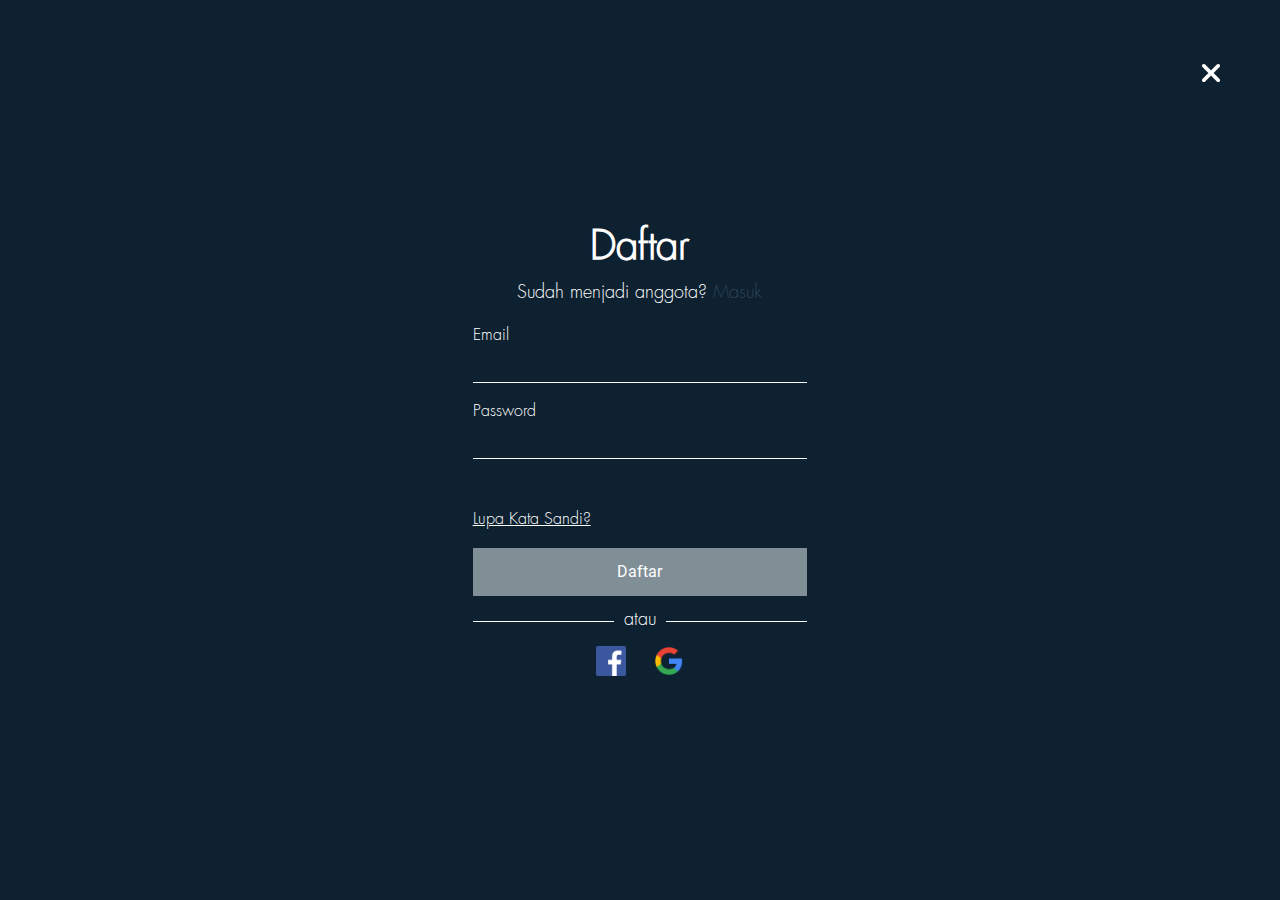
<file: register-email.html>
<!DOCTYPE html>
<html lang="en">

<head>
    <meta charset="UTF-8">
    <meta http-equiv="X-UA-Compatible" content="IE=edge">
    <meta name="viewport" content="width=device-width, initial-scale=1.0">
    <link rel="stylesheet" href="./assets/css/bootstrap/bootstrap.min.css" />
    <link rel="stylesheet" href="./assets/css/fontawesome/css/all.css" />
    <link rel="stylesheet" href="./assets/css/style.css" />
    <title>Register With Email | Nineod</title>
</head>

<body>
    <div class="register-email text-white">
        <div class="container">
            <div class="d-flex justify-content-center align-items-center flex-column vh-100">
                <div class="register-email-body">
                    <a href="#" class="fs-3 text-white link-close"><i class="fas fa-times"></i></a>
                    <div class="text-center">
                        <h1 class="fw-bold">Daftar</h1>
                        <p>Sudah menjadi anggota? <a href="login-page.html" class="login-link">Masuk</a></p>
                    </div>
                    <form action="" class="form-login">
                        <div class="form-group mb-3">
                            <label for="email">Email</label>
                            <input type="text" class="w-100 bg-transparent email-input">
                        </div>
                        <div class="form-group mb-5">
                            <label for="password">Password</label>
                            <input type="password" class="w-100 bg-transparent password-input">
                        </div>
                        <a href="" class="forgot-password-link w-100 mb-2 text-decoration-underline text-white">Lupa Kata Sandi?</a>
                        <button class="w-100 btn-submit-form mt-3" type="submit">Daftar</button>
                    </form>
                    <p class="atau my-4"><span>atau</span></p>
                    <div class="text-center">
                        <a href="#"><img src="./assets/img/facebook-logo.png" alt="facebook-logo" class="me-4" width="30"></a>
                        <a href="#"><img src="./assets/img/google-logo-nobg.png" alt="facebook-logo" class="" width="30"></a>
                    </div>

                </div>
            </div>
        </div>
    </div>
</body>

</html>
</file>
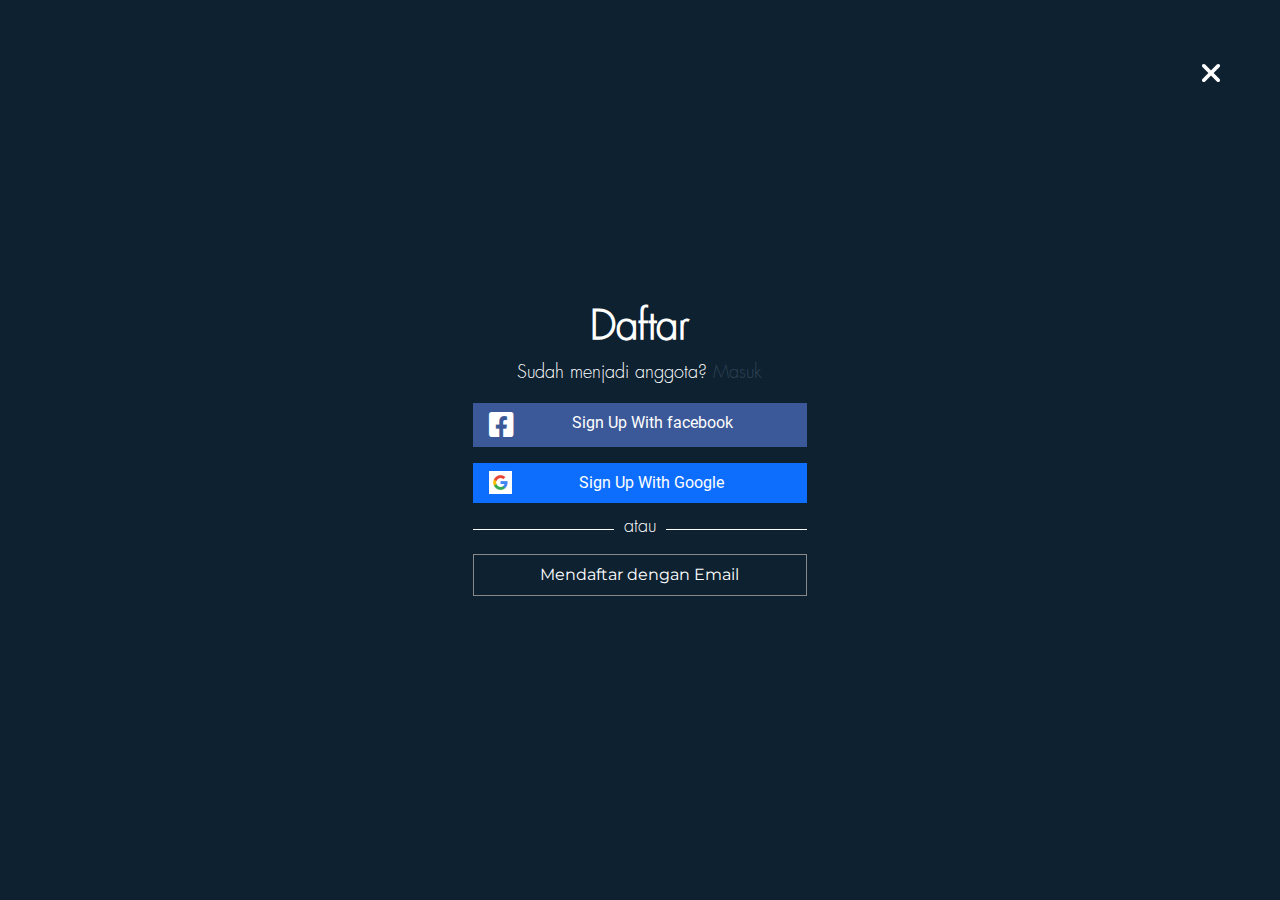
<file: register-page.html>
<!DOCTYPE html>
<html lang="en">

<head>
    <meta charset="UTF-8">
    <meta http-equiv="X-UA-Compatible" content="IE=edge">
    <meta name="viewport" content="width=device-width, initial-scale=1.0">
    <link rel="stylesheet" href="./assets/css/bootstrap/bootstrap.min.css" />
    <link rel="stylesheet" href="./assets/css/fontawesome/css/all.css" />
    <link rel="stylesheet" href="./assets/css/style.css" />
    <title>Register | Nineod</title>
</head>

<body>
    <div class="register-page text-center text-white">
        <div class="container">
            <div class="d-flex justify-content-center align-items-center flex-column vh-100">
                <div class="register-page-body">
                    <a href="#" class="fs-3 text-white link-close"><i class="fas fa-times"></i></a>
                    <h1 class="fw-bold">Daftar</h1>
                    <p>Sudah menjadi anggota? <a href="login-page.html" class="login-link">Masuk</a></p>
                    <div class="d-flex flex-column ">
                        <button class="btn-facebook mb-3 py-2 px-3 text-white"><i class="fab fa-facebook-square fs-3 float-start"></i> Sign Up With facebook</button>
                        <button class="btn-google py-2 px-3 bg-primary text-white"><img src="./assets/img/google-logo.png" alt="google-logo" width="23" class="float-start"> Sign Up With Google</button>
                    </div>
                    <p class="atau my-4"><span>atau</span></p>
                    <form action="register-email.html">
                        <button class="w-100 btn-email py-2 px-3 text-white" type="submit">Mendaftar dengan Email</button>
                    </form>
                </div>
            </div>
        </div>
    </div>
</body>

</html>
</file>
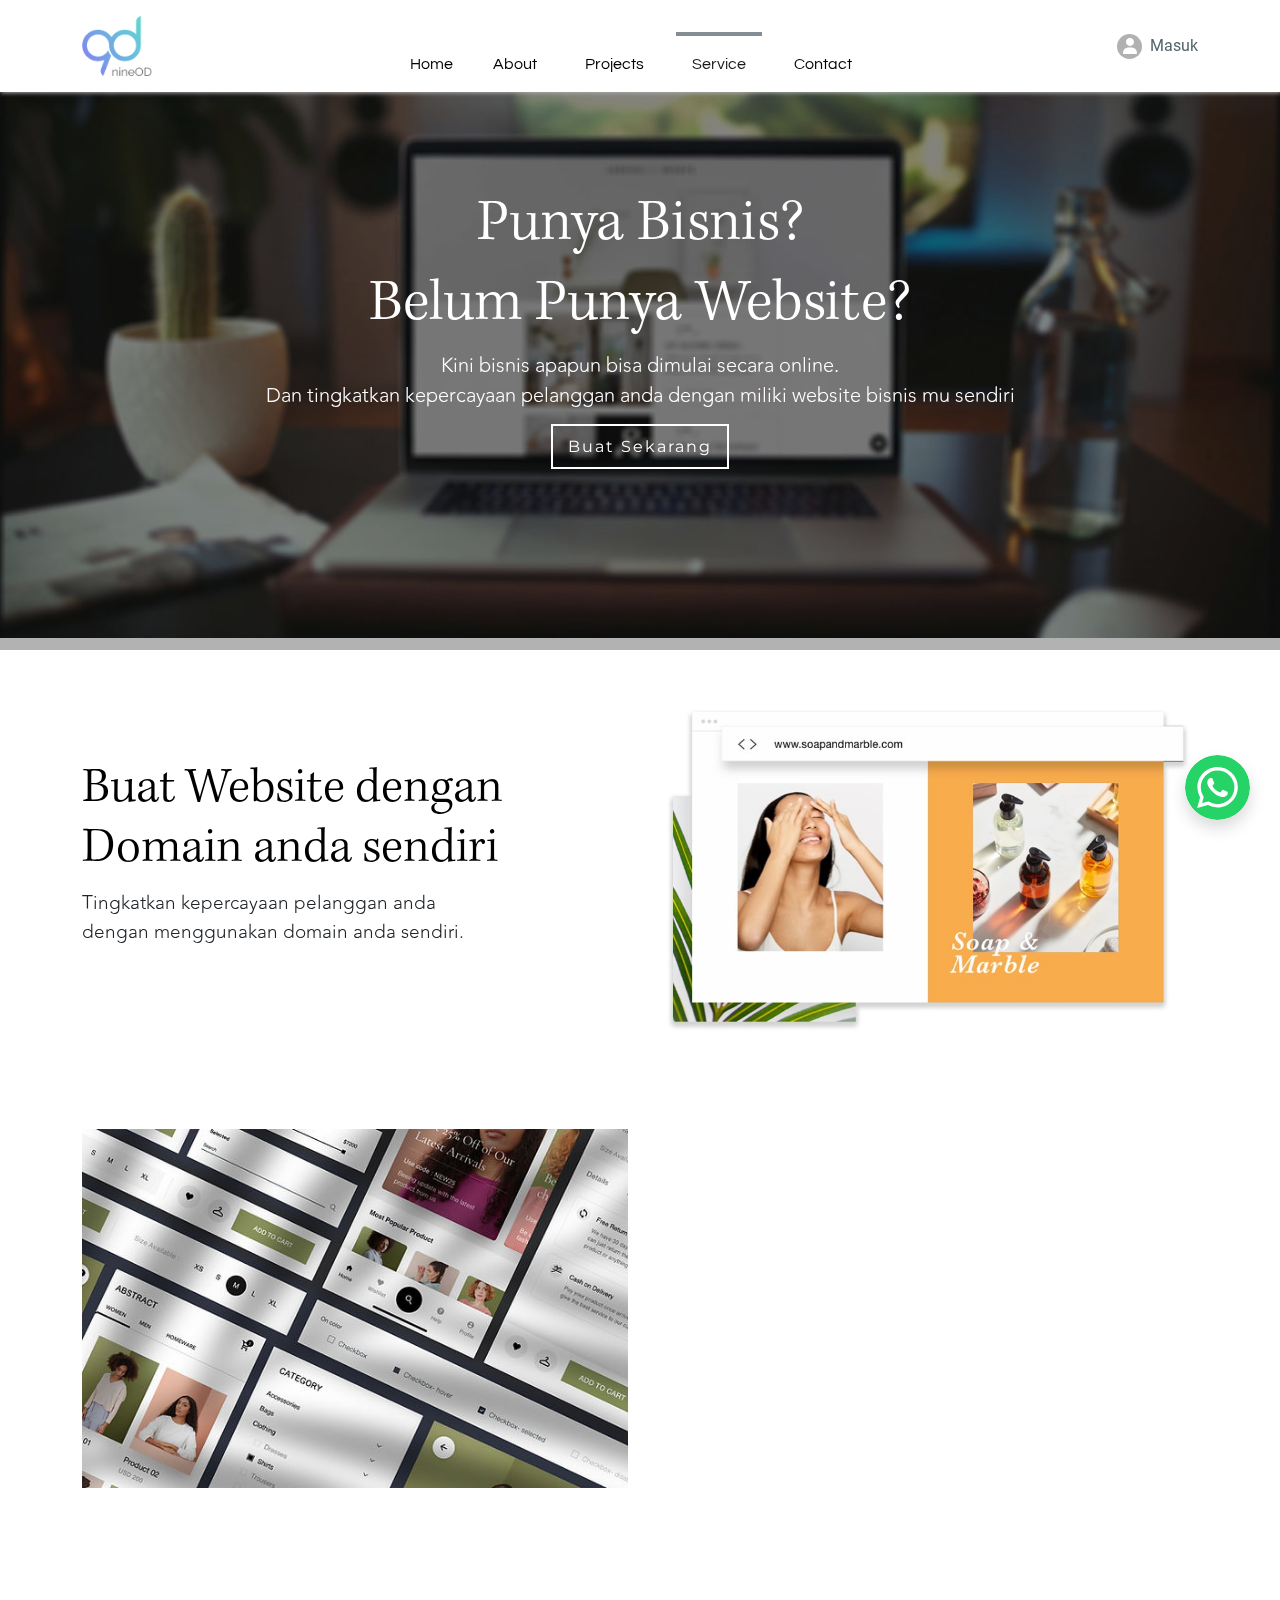
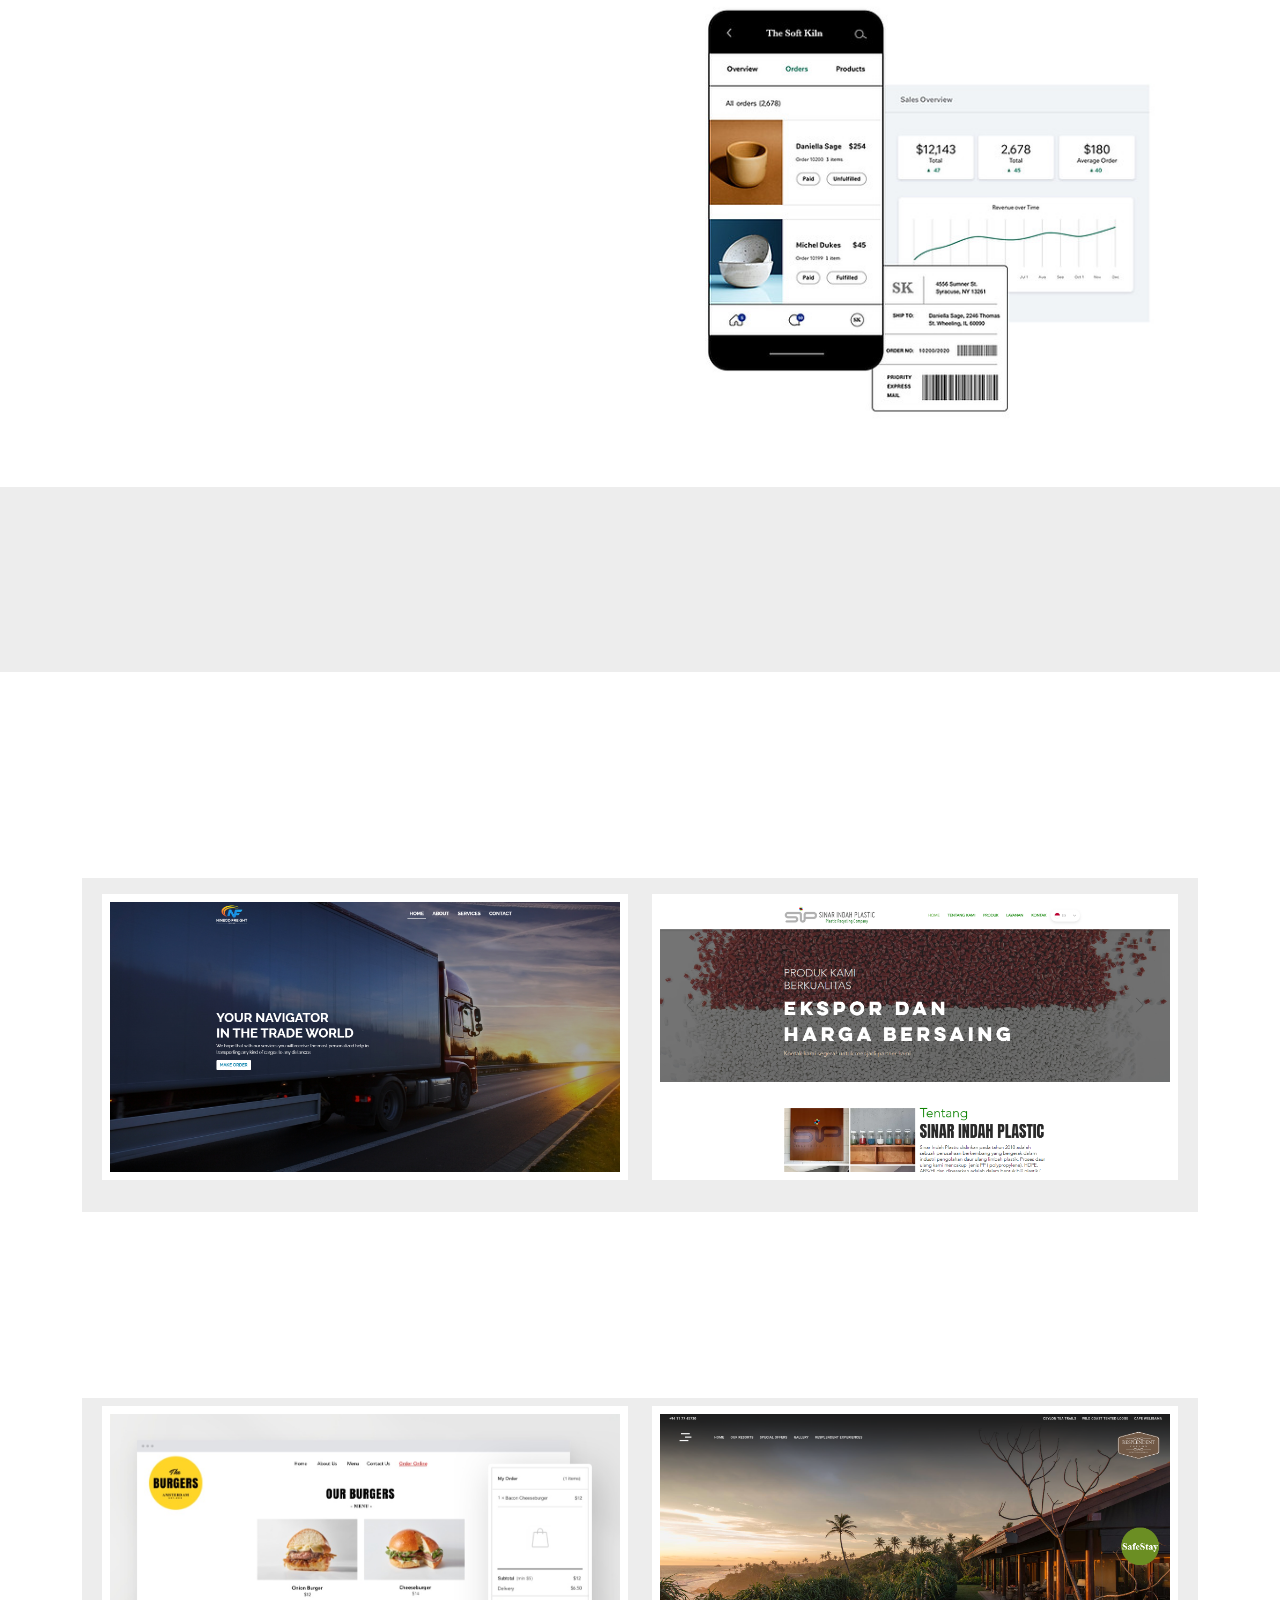
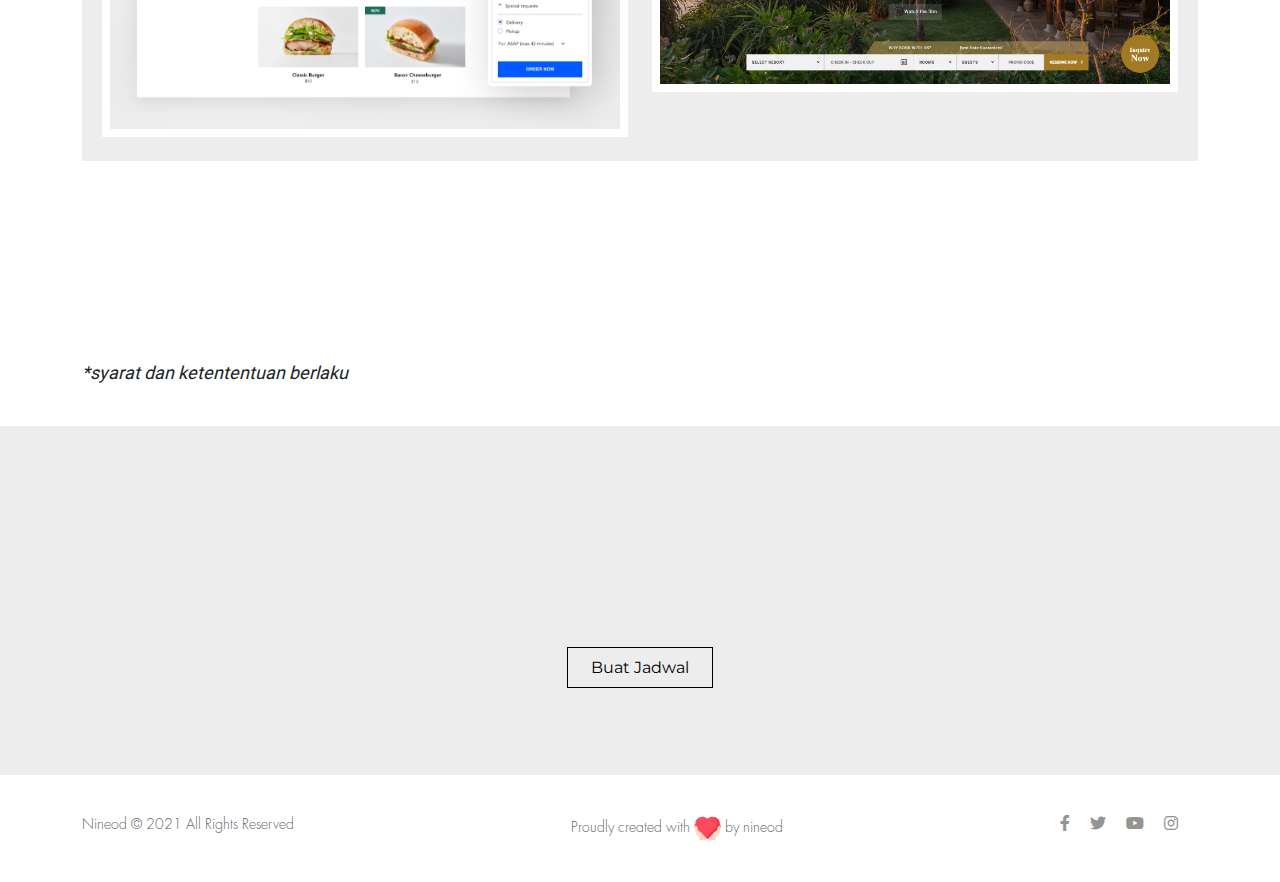
<file: services.html>
<!DOCTYPE html>
<html lang="en">

<head>
    <meta charset="UTF-8" />
    <meta http-equiv="X-UA-Compatible" content="IE=edge" />
    <meta name="viewport" content="width=device-width, initial-scale=1.0" />
    <link rel="stylesheet" href="./assets/css/bootstrap/bootstrap.min.css" />
    <link rel="stylesheet" href="./assets/css/fontawesome/css/all.css" />
    <link rel="stylesheet" href="./assets/css/style.css" />
    <link rel="stylesheet" href="./assets/css/aos/aos.css">
    <link rel="shortcut icon" href="#">
    <title>Services | Nineod</title>
</head>

<body>
    <header>
        <nav class="navbar navbar-expand-lg navbar-light bg-white fixed-top navigation">
            <div class="container">
                <a class="navbar-brand me-0" href="#" data-aos="fade-right" data-aos-duration="2000" data-aos-delay="2000"><img src="./assets/img/Logo_edited.png" alt="logo-nineod" width="70" /></a>
                <div class="wrapper-menu">
                    <div class="line-menu half start"></div>
                    <div class="line-menu"></div>
                    <div class="line-menu half end"></div>
                </div>
                <div class="mobile-nav">
                    <ul class="ps-0">
                        <li><a href="/#home" class="page-scroll">Home</a></li>
                        <li><a href="/#about" class="page-scroll">About</a></li>
                        <li><a href="/#projects" class="page-scroll">Projects</a></li>
                        <li>
                            <span class="position-relative">Service <i class="fas fa-chevron-down arrow-dropdown fs-6"></i></span>
                            <ul class="ps-0">
                                <li><a href="website-builder.html" id="website-link">Website Builder</a></li>
                                <li><a href="platform-builder.html" id="platform-link">Platform Builder</a></li>
                            </ul>
                        </li>
                        <li><a href="/#contact" class="page-scroll">Contact</a></li>
                        <li><a href="/#subcribe" class="page-scroll">Subscribe</a></li>
                    </ul>
                </div>
                <div class="collapse navbar-collapse" id="navbarSupportedContent">
                    <ul class="navbar-nav me-auto mb-2 mb-lg-0 nav nav-navbar" data-aos="fade-down" data-aos-duration="2000" data-aos-delay="2000">
                        <li class="nav-item mt-4 pt-2 px-2 item-nav">
                            <a class="nav-link link-nav" aria-current="page" href="/#home">Home</a>
                        </li>
                        <li class="nav-item mx-2 mt-4 pt-2 px-2 item-nav fw-normal">
                            <a class="nav-link link-nav" href="/#about">About</a>
                        </li>
                        <li class="nav-item mx-2 mt-4 pt-2 px-2 item-nav">
                            <a class="nav-link link-nav" href="/#projects">Projects</a>
                        </li>
                        <li class="nav-item mx-2 mt-4 pt-2 px-2 item-nav position-relative active">
                            <a class="nav-link link-nav active" href="#">Service</a>
                            <div class="dropdown-item">
                                <ul class="navbar-nav p-3 d-block">
                                    <li class="nav-item w-100 item-nav text-center">
                                        <a class="nav-link link-nav ps-1" href="website-builder.html">Website Builder</a>
                                    </li>
                                    <li class="nav-item w-100 item-nav text-center">
                                        <a class="nav-link link-nav ps-1" href="platform-builder.html">Platform Builder</a>
                                    </li>
                                </ul>
                            </div>
                        </li>
                        <li class="nav-item mx-2 mt-4 pt-2 px-2 item-nav">
                            <a class="nav-link link-nav" href="/#contact">Contact</a>
                        </li>
                    </ul>
                </div>
                <div class="login opacity-1 d-flex align-items-center">
                    <div class="icon-user rounded-circle d-flex me-2">
                        <i class="fa fa-user m-auto text-white" aria-hidden="true"></i>
                    </div>
                    <a href="register-page.html" class="txt-primary m-0">Masuk</a>
                </div>
            </div>
        </nav>
    </header>
    <section class="section-first services-background">
        <div class="background-dark-thin">
            <div class="container">
                <div class="section-first-body d-flex flex-column justify-content-center text-center align-items-center text-white">
                    <h1 class="text-capitalize  fw-light" data-aos="fade-down" data-aos-duration="2000" data-aos-delay="2000">
                        punya bisnis?
                    </h1>
                    <h1 class="text-capitalize mt-0 fw-light" data-aos="fade-down" data-aos-duration="2000" data-aos-delay="2000">
                        belum punya website?
                    </h1>
                    <p class="mb-0 fs-5 fw-light" data-aos="fade-up" data-aos-duration="2000" data-aos-delay="2000">
                        Kini bisnis apapun bisa dimulai secara online.
                    </p>
                    <p class="mb-4 fs-5 fw-light" data-aos="fade-up" data-aos-duration="2000" data-aos-delay="2000">
                        Dan tingkatkan kepercayaan pelanggan anda dengan miliki website bisnis mu sendiri
                    </p>
                    <div data-aos="fade-up" data-aos-duration="2000" data-aos-delay="2000">
                        <a href="https://api.whatsapp.com/send?phone=+628112108020&text=Hello,%20i%20want%20to%20ask%20about%20website" target="_blank" class="btn-buat-sekarang">
                            Buat Sekarang
                        </a>
                    </div>
                </div>
            </div>
        </div>
    </section>
    <a href="https://api.whatsapp.com/send?phone=+628112108020&text=Hello,%20i%20want%20to%20ask%20about%20website" class="wa-image-wrapper shadow d-flex justify-content-center align-items-center">
        <img src="./assets/img/iconfinder_social-whatsapp-circle_4017334.svg" alt="whatsapp-image" class="wa-image rounded-circle" />
    </a>
    <section class="section-second py-5">
        <div class="container d-flex">
            <div class="row gy-4">
                <div class="col-md-6 section-second-text d-flex flex-column justify-content-center" data-aos="fade-right" data-aos-duration="2000">
                    <h1 class="text-black">
                        Buat Website dengan Domain anda sendiri
                    </h1>
                    <p class="mb-4 w-75">
                        Tingkatkan kepercayaan pelanggan anda dengan menggunakan domain anda sendiri.
                    </p>
                </div>
                <div class="col-md-6">
                    <img src="./assets/img/Custom Domain2.jpg" alt="burger_edited" class="section-one-img img-fluid" />
                </div>
            </div>
        </div>
    </section>
    <section class="section-third py-5 overflow-hidden">
        <div class="container">
            <div class="row gy-4">
                <div class="col-md-6">
                    <img src="./assets/img/Online Shopping.jpg" alt="profesional-logo-img" class="img-fluid w-100 h-100 section-two-img" />
                </div>
                <div class="col-md-6 section-third-text h-100 d-flex flex-column justify-content-center">
                    <h1 class="text-black" data-aos="fade-left" data-aos-duration="2000">Tawarkan Produk anda di Sosial Media</h1>
                    <p class="mb-4" data-aos="fade-left" data-aos-duration="2000" data-aos-delay="100">
                        Anda dapat mempromosikan website penjualan di social media yang terintegrasi dengan Facebook & Instagram.
                    </p>
                </div>
            </div>
        </div>
    </section>
    <section class="section-fourth py-5 overflow-hidden">
        <div class="container d-flex">
            <div class="row gy-4">
                <div class="col-md-6 section-fourth-text d-flex flex-column justify-content-center">
                    <h1 class="text-black" data-aos="fade-right" data-aos-duration="2000">
                        Monitor Perkembangan Bisnis Anda Secara Langsung
                    </h1>
                    <p class="mb-4" data-aos="fade-right" data-aos-duration="2000" data-aos-delay="100">
                        Lihat laporan statistik tentang situs Anda. Dari mana pengunjung Anda berasal dan halaman mana yangpaling banyak di akses & lainnya, melaui perangkat Analitik di Website.
                    </p>
                </div>
                <div class="col-md-6">
                    <img src="./assets/img/OnlineShop.jpg" alt="burger_edited" class="section-one-img img-fluid" />
                </div>
            </div>
        </div>
    </section>
    <section class="section-fifth py-5 background-gray">
        <div class="container">
            <div class="row gy-3" data-aos="fade-in" data-aos-duration="2000">
                <div class="col-md-4 section-fifth-text text-break">
                    <h1 class="fw-bold text-black fs-3">Mobile Optimized</h1>
                    <p class="fs-6 mb-0">Website Anda akan terlihat menarik dalam versi mobile</p>
                </div>
                <div class="col-md-4 section-fifth-text">
                    <h1 class="fw-bold text-black fs-3">The Best SEO</h1>
                    <p class="fs-6 mb-0">Dapat ditemukan di mesin pencari seperti Google dengan tools SEO tingkat lanjut.</p>
                </div>
                <div class="col-md-4 section-fifth-text">
                    <h1 class="fw-bold text-black fs-3">Custom Domains</h1>
                    <p class="fs-6 mb-0">Dapatkan nama domain profesional yang sesuai dengan bisnis dan merek Anda.</p>
                </div>
            </div>
        </div>
    </section>
    <section class="section-sixth py-4 bg-white">
        <div class="container">
            <div class="section-sixth-text text-center mb-4">
                <h1 class="text-black overflow-hidden fs-1" data-aos="fade-up" data-aos-duration="2000">Pilih Paket Sesuai Kebutuhan Anda</h1>
            </div>
            <div class="section-sixth-text mb-3 d-flex flex-column justify-content-center align-items-center text-center">
                <h1 class="fw-bold text-black fs-4" data-aos="fade-up" data-aos-duration="2000">Website Personal</h1>
                <p class="w-50" data-aos="fade-up" data-aos-duration="2000" data-aos-delay="100">Dapatkan Best Price potongan sebesar Rp.2.000.000 dengan berlangganan selama 2 tahun.</p>
                <div class="section-sixth-img-wrap background-gray px-2 py-3 w-100 row mb-5">
                    <div class="col-md-6 mb-3">
                        <img src="./assets/img/NineodFreight.png" alt="nineod-freight" class="img-fluid img-services">
                    </div>
                    <div class="col-md-6">
                        <img src="./assets/img/HOME-Sinar-Indah-Plastic.png" alt="HOME-Sinar-Indah-Plastic" class="img-fluid img-services">
                    </div>
                </div>
                <h1 class="fw-bold text-black fs-4" data-aos="fade-up" data-aos-duration="2000">Website Platform</h1>
                <p class="w-50" data-aos="fade-up" data-aos-duration="2000">Dapatkan kode refferal dan potongan harga. Dengan mereferensikan paket yang anda pilih ke teman atau kolega anda.</p>
                <div class="section-sixth-img-wrap background-gray p-2 w-100 row mb-5">
                    <div class="col-md-6 mb-3">
                        <img src="./assets/img/burger_edited.jpg" alt="nineod-freight" class="img-fluid img-services">
                    </div>
                    <div class="col-md-6">
                        <img src="./assets/img/Luxury-Hotels-Resorts-in-Sri-Lanka-Resplendent-Ceylon-Official-Website.png" alt="nineod-freight" class="img-fluid img-services">
                    </div>
                </div>
                <h1 class="fw-bold text-black fs-4" data-aos="fade-up" data-aos-duration="2000">Pilihan Kategori Platform</h1>
                <p class="w-50" data-aos="fade-up" data-aos-duration="2000">Dengan memilih paket Mandala atau Trikora, Anda dapat memilih 1 kategori platform.</p>
                <div data-aos="fade-up" data-aos-duration="2000" data-aos-delay="100">
                    <a href="#" class="btn-selengkapnya py-2 px-3 mb-3">Selengkapnya</a>
                </div>
            </div>
            <p class="fst-italic">*syarat dan ketententuan berlaku</p>
        </div>
    </section>
    <section class="make-schedule d-flex flex-column justify-content-center text-center">
        <div class="container">
            <h3 class="fw-bold mb-3" data-aos="fade-up" data-aos-duration="2000">Kami Disini Untuk Anda</h3>
            <div data-aos="fade-right" data-aos-duration="2000">
                <p class="m-0">Konsultasikan kebutuhan web aplikasi yang Anda</p>
                <p class="mb-4">butuhkan dengan kami secara online</p>
            </div>
            <a href="#" class="btn-make-schedule">Buat Jadwal</a>
        </div>
    </section>
    <footer>
        <div class="container">
            <div class="footer-body d-flex justify-content-between">
                <p class="fw-light footer-title m-0">
                    Nineod &copy; 2021 All Rights Reserved
                </p>
                <p class="fw-light text-center m-0">
                    <a href="#" class="text-decoration-none">Proudly created</a>
                    with
                    <img src="./assets/img/love.svg" alt="love" class="img-footer" /> by
                    <a href="https://www.nineod.com/" class="text-decoration-none">nineod</a>
                </p>
                <div class="media-social-icon d-flex justify-content-end">
                    <a href="https://www.facebook.com/nineod/" target="_blank" class="text-secondary"><i class="fab fa-facebook-f fs-6"></i></a>
                    <a href="https://twitter.com/nineodofficial" target="_blank" class="text-secondary"><i class="fab fa-twitter fs-6"></i></a>
                    <a href="https://www.youtube.com/channel/UC5i3z--8T9DPZR7JcGye94w" target="_blank" class="text-secondary"><i class="fab fa-youtube fs-6"></i></a>
                    <a href="https://www.instagram.com/nineodofficial/" target="_blank" class="text-secondary"><i class="fab fa-instagram fs-6"></i></a>
                </div>
            </div>
        </div>
    </footer>
    <script src="./assets/js/jquery/jquery.js"></script>
    <script src="./assets/js/bootstrap/bootstrap.min.js"></script>
    <script src="./assets/js/aos/aos.js"></script>
    <script src="./assets/js/aos/customAos.js"></script>
    <script src="./assets/js/navToggle.js"></script>
</body>

</html>
</file>
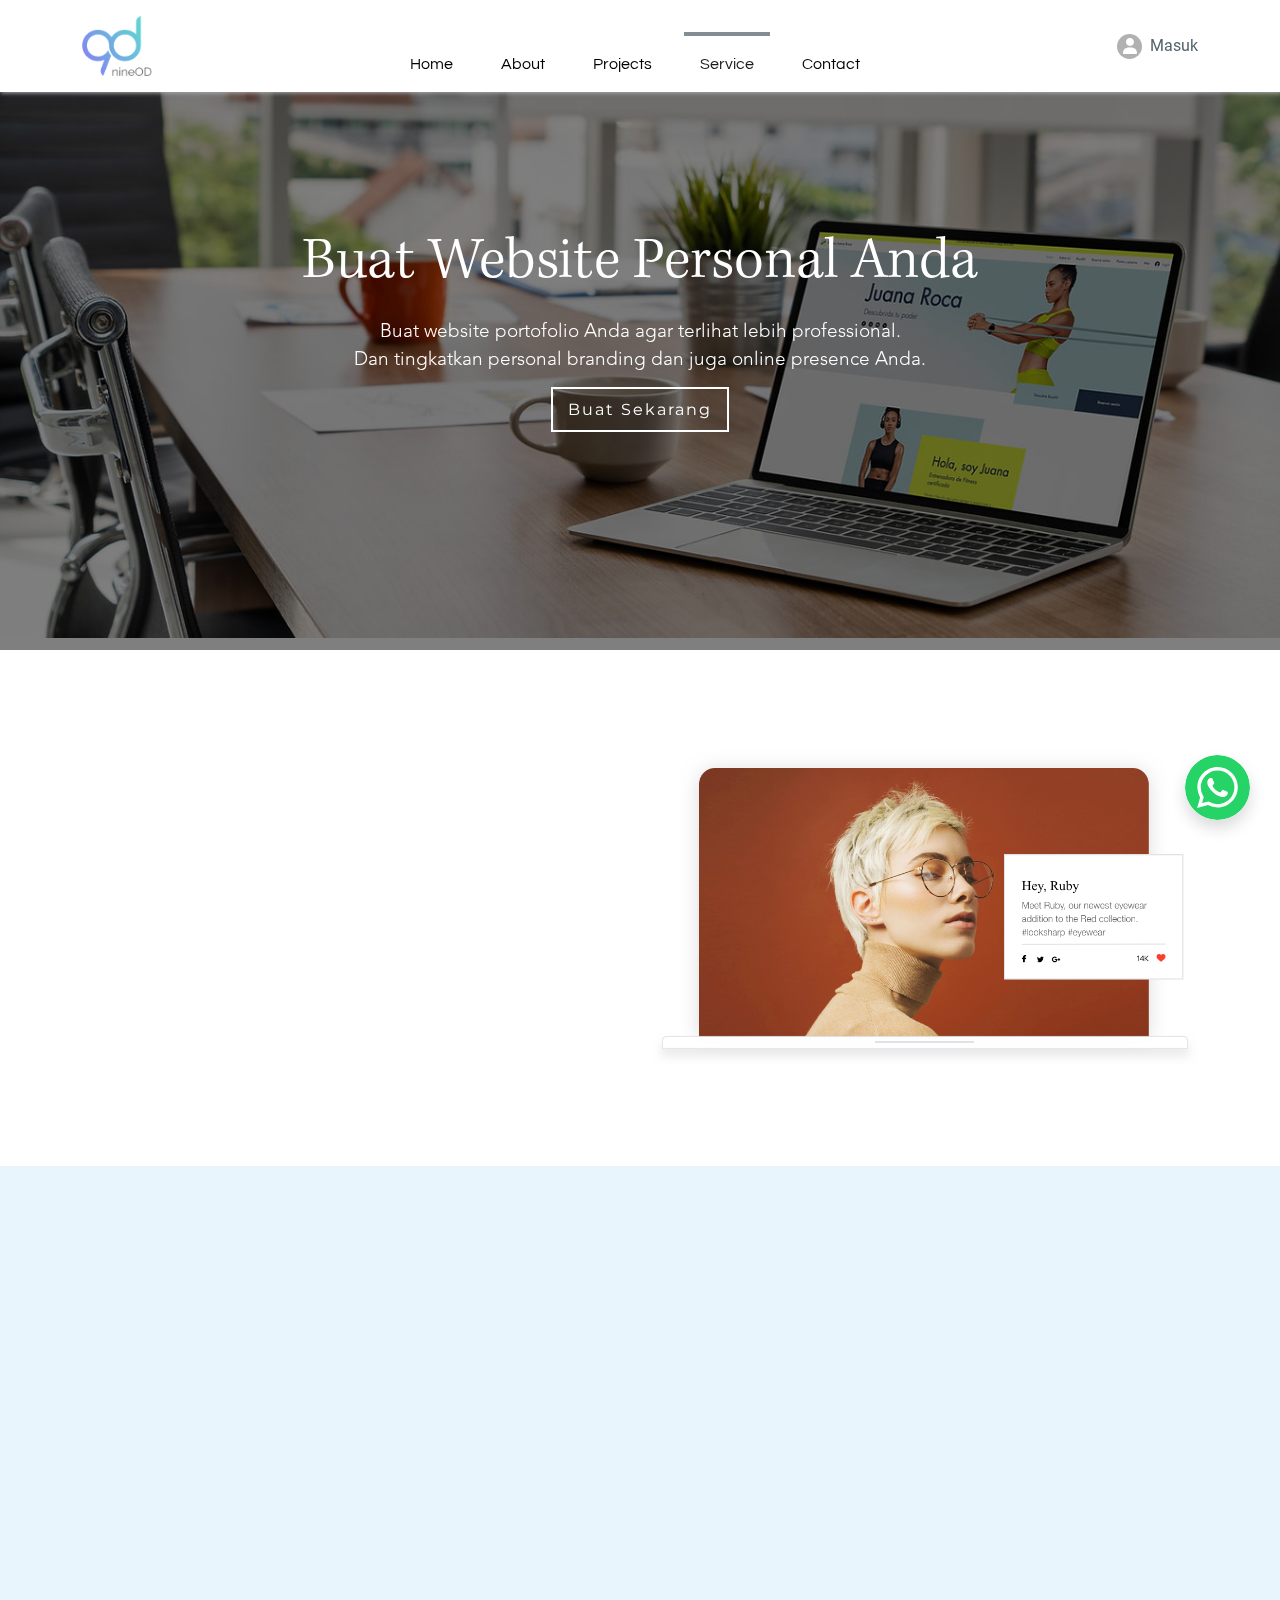
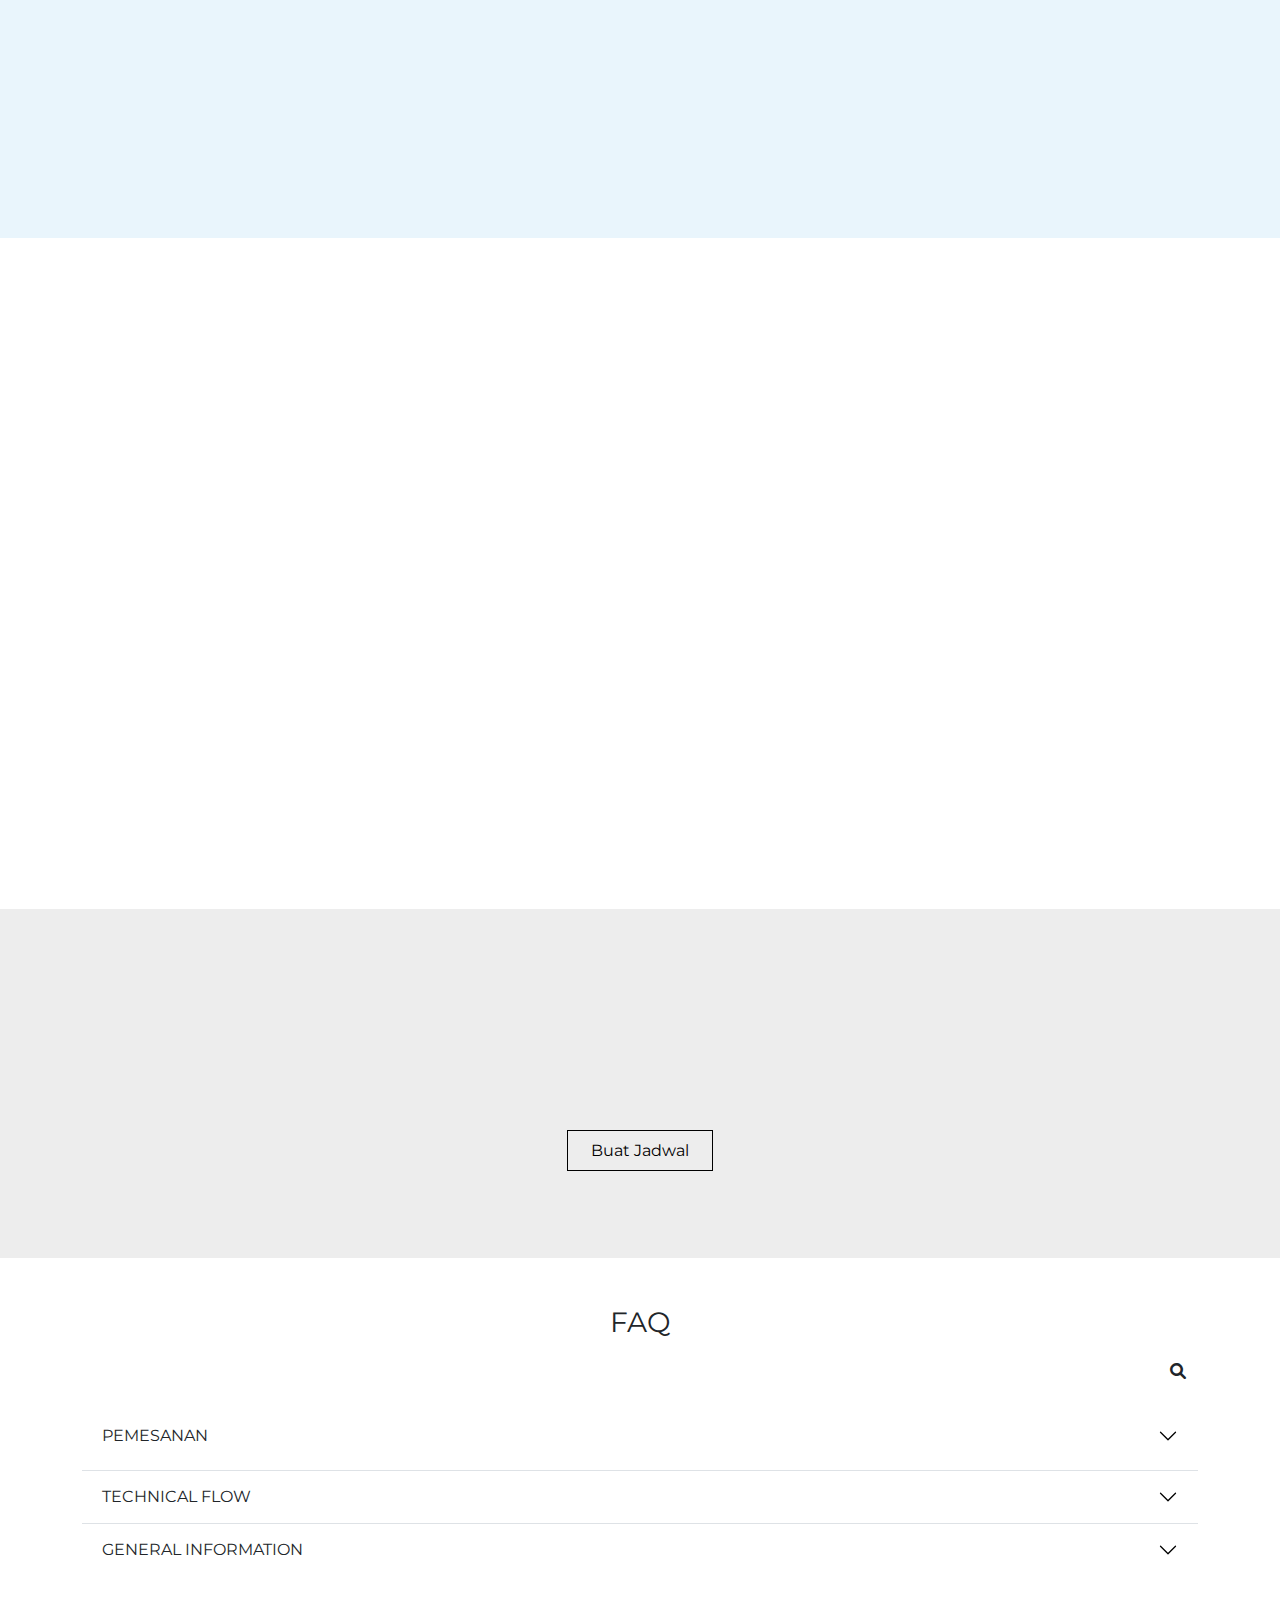
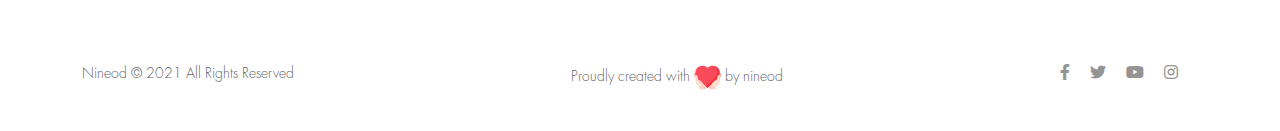
<file: website-builder.html>
<!DOCTYPE html>
<html lang="en">

<head>
  <meta charset="UTF-8" />
  <meta http-equiv="X-UA-Compatible" content="IE=edge" />
  <meta name="viewport" content="width=device-width, initial-scale=1.0" />
  <link rel="stylesheet" href="./assets/css/bootstrap/bootstrap.min.css" />
  <link rel="stylesheet" href="./assets/css/fontawesome/css/all.css" />
  <link rel="stylesheet" href="./assets/css/style.css" />
  <link rel="stylesheet" href="./assets/css/aos/aos.css">
  <link rel="shortcut icon" href="#">
  <title>Website Builder | Nineod</title>
</head>

<body>
  <header>
    <nav class="navbar navbar-expand-lg navbar-light bg-white fixed-top navigation">
      <div class="container">
        <a class="navbar-brand me-0" href="#" data-aos="fade-right" data-aos-duration="2000" data-aos-delay="2000"><img src="./assets/img/Logo_edited.png" alt="logo-nineod" width="70" /></a>
        <div class="wrapper-menu">
          <div class="line-menu half start"></div>
          <div class="line-menu"></div>
          <div class="line-menu half end"></div>
        </div>
        <div class="mobile-nav">
          <ul class="ps-0">
            <li><a href="/#home" class="page-scroll">Home</a></li>
            <li><a href="/#about" class="page-scroll">About</a></li>
            <li><a href="/#projects" class="page-scroll">Projects</a></li>
            <li>
              <span class="position-relative">Service <i class="fas fa-chevron-down arrow-dropdown fs-6"></i></span>
              <ul class="ps-0">
                <li><a href="website-builder.html" id="website-link">Website Builder</a></li>
                <li><a href="platform-builder.html" id="platform-link">Platform Builder</a></li>
              </ul>
            </li>
            <li><a href="/#contact" class="page-scroll">Contact</a></li>
            <li><a href="/#subcribe" class="page-scroll">Subscribe</a></li>
          </ul>
        </div>
        <div class="collapse navbar-collapse" id="navbarSupportedContent">
          <ul class="navbar-nav me-auto mb-2 mb-lg-0 nav nav-navbar" data-aos="fade-down" data-aos-duration="2000" data-aos-delay="2000">
            <li class="nav-item mx-2 mt-4 pt-2 px-2 item-nav ">
              <a class="nav-link link-nav " aria-current="page" href="/#home">Home</a>
            </li>
            <li class="nav-item mx-2 mt-4 pt-2 px-2 item-nav fw-normal">
              <a class="nav-link link-nav" href="/#about">About</a>
            </li>
            <li class="nav-item mx-2 mt-4 pt-2 px-2 item-nav">
              <a class="nav-link link-nav" href="/#projects">Projects</a>
            </li>
            <li class="nav-item mx-2 mt-4 pt-2 px-2 item-nav position-relative active">
              <a class="nav-link link-nav active" href="#">Service</a>
              <div class="dropdown-item">
                <ul class="navbar-nav p-3 d-block">
                  <li class="nav-item w-100 item-nav text-center active">
                    <a class="nav-link link-nav ps-1 active" href="website-builder.html">Website Builder</a>
                  </li>
                  <li class="nav-item w-100 item-nav text-center">
                    <a class="nav-link link-nav ps-1" href="platform-builder.html">Platform Builder</a>
                  </li>
                </ul>
              </div>
            </li>
            <li class="nav-item mx-2 mt-4 pt-2 px-2 item-nav">
              <a class="nav-link link-nav" href="/#contact">Contact</a>
            </li>
          </ul>
        </div>
        <div class="login opacity-1 d-flex align-items-center">
          <div class="icon-user rounded-circle d-flex me-2">
            <i class="fa fa-user m-auto text-white" aria-hidden="true"></i>
          </div>
          <a href="register-page.html" class="txt-primary m-0">Masuk</a>
        </div>
      </div>
    </nav>
  </header>
  <section class="section-first website-background">
    <div class="background-dark">
      <div class="container">
        <div class="section-first-body d-flex flex-column justify-content-center text-center align-items-center text-white">
          <h1 class="text-capitalize mb-3 fw-light" data-aos="fade-down" data-aos-duration="2000" data-aos-delay="2000">
            Buat Website personal Anda
          </h1>
          <div data-aos="fade-up" data-aos-duration="2000" data-aos-delay="2000">
            <p class="mb-0 fw-light">
              Buat website portofolio Anda agar terlihat lebih professional.
            </p>
            <p class="mb-4 fw-light">
              Dan tingkatkan personal branding dan juga online presence Anda.
            </p>
          </div>
          <div data-aos="fade-right" data-aos-duration="2000" data-aos-delay="2000">
            <a href="https://api.whatsapp.com/send?phone=+628112108020&text=Hello,%20i%20want%20to%20ask%20about%20website" target="_blank" class="btn-buat-sekarang">
              Buat Sekarang
            </a>
          </div>
        </div>
      </div>
    </div>
  </section>
  <a href="https://api.whatsapp.com/send?phone=+628112108020&text=Hello,%20i%20want%20to%20ask%20about%20website" class="wa-image-wrapper shadow d-flex justify-content-center align-items-center">
    <img src="./assets/img/iconfinder_social-whatsapp-circle_4017334.svg" alt="whatsapp-image" class="wa-image rounded-circle" />
  </a>
  <section class="section-second py-10">
    <div class="container">
      <div class="row">
        <div class="col-md-6 section-second-text justify-content-center d-flex flex-column">
          <h1 data-aos="fade-right" data-aos-duration="2000">Professional Blog</h1>
          <p data-aos="fade-right" data-aos-duration="2000" data-aos-delay="500">
            Buat blog dengan fitur menarik untuk mengembangkan jangkauan Anda dan
            membangun komunitas.
          </p>
        </div>
        <div class="col-md-6">
          <img src="./assets/img/profesional-blog-img.png" alt="profesional-blog-img" class="img-fluid text-center" />
        </div>
      </div>
    </div>
  </section>
  <section class="section-third py-5 overflow-hidden background-info">
    <div class="container">
      <div class="row gy-4">
        <div class="col-md-6">
          <img src="./assets/img/profesional-logo-img.jpg" alt="profesional-logo-img" class="img-fluid w-100 h-100 profesional-logo-img" data-aos="fade-right" data-aos-duration="2000" />
        </div>
        <div class="col-md-6 section-third-text d-flex flex-column justify-content-center">
          <h1 data-aos="fade-left" data-aos-duration="2000">Professional Logo</h1>
          <p data-aos="fade-left" data-aos-duration="2000" data-aos-delay="500">
            Rancang logo profesional untuk merek atau bisnis Anda, hak
            komersial penuh & semua format file yang Anda butuhkan.
          </p>
          <p data-aos="fade-left" data-aos-duration="2000" data-aos-delay="600">
            Sekecil apa pun logo Anda, itu memiliki peran yang cukup besar
            untuk dimainkan. Itu akan terlihat di mana-mana, baik online
            maupun offline. Selain itu, ini akan berfungsi sebagai tanda
            referensi visual untuk merek Anda, dan akan mengirimkan pesan
            perusahaan Anda kepada klien dan calon klien Anda.
          </p>
        </div>
      </div>
    </div>
  </section>
  <section class="section-fourth py-5 overflow-hidden">
    <div class="container">
      <div class="row">
        <div class="col-md-6 section-fourth-text d-flex flex-column justify-content-center">
          <h1 data-aos="fade-right" data-aos-duration="2000">Pamerkan Karya Anda Sekarang Juga</h1>
          <p data-aos="fade-right" data-aos-duration="2000" data-aos-delay="200">
            Anda bisa memamerkan karya yang anda miliki dan bangun kepercayaan
            pelanggan anda dengan tampilan website yang sesuai dengan
            keinginan anda.
          </p>
        </div>
        <div class="col-md-6 mb-4">
          <img src="./assets/img/show-creation-img.webp" alt="show-creation" class="img-fluid" data-aos="fade-left" data-aos-duration="2000" />
        </div>
      </div>
    </div>
  </section>
  <section class="make-schedule d-flex flex-column justify-content-center text-center">
    <div class="container">
      <h3 class="fw-bold mb-3" data-aos="fade-up" data-aos-duration="2000">Kami Disini Untuk Anda</h3>
      <div data-aos="fade-right" data-aos-duration="2000">
        <p class="m-0">Punya Pertanyaan Seputar Website?</p>
        <p class="mb-4">Buat Jadwal Diskusi Sekarang!</p>
      </div>
      <a href="#" class="btn-make-schedule">Buat Jadwal</a>
    </div>
  </section>
  <section class="ask-questions py-5">
    <div class="container">
      <h3 class="text-uppercase text-center">faq</h3>
      <div class="search-area position-relative">
        <input type="text" class="input-search float-end form-control" placeholder="Looking for something?">
        <i class="fas fa-search search-icon position-absolute"></i>
        <button class="position-absolute btn-close" type="reset"></button>
      </div>
      <div class="message-empty">
        <p class="mb-0">Maaf, tidak ada hasil yang cocok dengan kriteria pencarian Anda.</p>
        <p class="mb-0">Silakan coba lagi dengan kata kunci lain.</p>
      </div>
      <div class="accordion accordion-flush faq-dropdown" id="accordionFlushExample">
        <div class="accordion-item" id="accordion-item-0">
          <h2 class="fw-bold" id="flush-headingOne">
            <button class="accordion-button collapsed" type="button" data-bs-toggle="collapse" data-bs-target="#flush-collapse-0" aria-expanded="false" aria-controls="flush-collapse-0">
              PEMESANAN
            </button>
          </h2>
          <div id="flush-collapse-0" class="accordion-collapse collapse" aria-labelledby="flush-headingOne" data-bs-parent="#accordionFlushExample">
            <div class="accordion-body">
              <span class="fw-semibold">BAGAIMANA CARA LENGKAP UNTUK MELAKUKAN PEMESANAN?</span>
              <ul>
                <li>
                  Masuk ke website
                  <a href="services.html">nineod.com/services</a>
                </li>
                <li>Pilih Paket sesuai kebutuhan Anda</li>
                <li>
                  Klik "Beli Sekarang", pilih metode pembayaran dan mengisi
                  data dengan benar, kemudian bayar.
                </li>
                <li>
                  Kirim bukti pembayaran untuk mengkonfirmasi pesanan Anda ke
                  nomer Whatsapp, atau klik
                  <a href="https://api.whatsapp.com/send?phone=+628112108020&text=Hallo,%20saya%20ingin%20mengirim%20bukti%20pembayaran%20paket%20website" target="_blanks">Link</a>
                  ini
                </li>
                <li>
                  Pesanan Anda akan segera diterima dan admin akan melakukan
                  proses berikutnya.
                </li>
              </ul>
              <span class="fw-semibold">APA YANG HARUS SAYA LAKUKAN SETELAH MELAKUKAN PEMBAYARAN
                ?</span>
              <ul>
                <li>
                  Melakukan konfirmasi pembayaran melalui admin Whatsapp.
                </li>
              </ul>
              <span class="fw-semibold">APAKAH TERSEDIA PEMBAYARAN BULANAN?</span>
              <ul>
                <li>Untuk saat ini belum tersedia.</li>
              </ul>
              <span class="fw-semibold">PEMBAYARANNYA MELALUI APA?</span>
              <ul>
                <li>
                  Kami menyediakan beberapa metode pembayaran seperti, Visa,
                  Virtual Account Retail Outles dan Ewallets.
                </li>
              </ul>
              <span class="fw-semibold">APAKAH ADA GARANSI UANG KEMBALI?</span>
              <ul>
                <li>
                  Ada, selama 14 Hari masa percobaan dengan syarat ketentuan
                  berlaku di Terms And Condition.
                </li>
              </ul>
              <span class="fw-semibold">APAKAH ADA BIAYA TAMBAHAN?</span>
              <ul>
                <li>
                  Ya, jika ada tambahan fitur diluar paket yang kami miliki.
                </li>
              </ul>
              <span class="fw-semibold">APAKAH ADA DISKON ATAU PROMO?</span>
              <ul>
                <li>
                  Tentu saja, kami akan selalu memberikan diskon atau promo.
                  Untuk info diskon atau promo kunjungi akun Instagram Kami
                  <a href="https://www.instagram.com/nineodofficial/">Disini</a>.
                </li>
              </ul>
            </div>
          </div>
        </div>
        <div class="accordion-item" id="accordion-item-1">
          <h2 class="accordion-header" id="flush-headingTwo">
            <button class="accordion-button collapsed" type="button" data-bs-toggle="collapse" data-bs-target="#flush-collapse-1" aria-expanded="false" aria-controls="flush-collapse-1">
              TECHNICAL FLOW
            </button>
          </h2>
          <div id="flush-collapse-1" class="accordion-collapse collapse" aria-labelledby="flush-headingTwo" data-bs-parent="#accordionFlushExample">
            <div class="accordion-body">
              <span class="fw-semibold">BERAPA LAMA PENGERJAAN UNTUK WEBSITE E-COMMERCE
                TERSEBUT?</span>
              <ul>
                <li>
                  Untuk waktu pengerjaan kami estimasikan sesuai tingkat
                  kesulitan website
                </li>
              </ul>
              <span class="fw-semibold">KAPAN LAYANAN WEBSITE E-COMMERCE SAYA AKTIF?</span>
              <ul>
                <li>
                  Setelah website Anda selesai dikerjakan dan bisa diakses
                  secara Live
                </li>
              </ul>
              <span class="fw-semibold">APAKAH SUDAH TERMASUK BIAYA MAINTENANCE?</span>
              <ul>
                <li>
                  Ya, akan tetapi kami akan membatasi sesuai yang tertera
                  didalam Paket
                </li>
              </ul>
              <span class="fw-semibold">APAKAH MEMILIKI ADMIN PANEL ATAU C PANEL?</span>
              <ul>
                <li>
                  Ya, Kami menyediakan Dashboard/Admin untuk pengolahan data
                  website Anda.
                </li>
              </ul>
              <span class="fw-semibold">APAKAH SUDAH TERMASUK DENGAN DOMAIN?</span>
              <ul>
                <li>
                  Ya, semua paket yang tersedia sudah termasuk domain gratis
                  selama 1 tahun.
                </li>
              </ul>
              <span class="fw-semibold">KALO SAYA SUDAH PUNYA DESAIN WEBSITE BAGAIMANA?</span>
              <ul>
                <li>
                  Tim Kami akan mengimplementasikan sesuai dengan design web
                  yang Anda punya.
                </li>
              </ul>
              <span class="fw-semibold">KALO SAYA SUDAH PUNYA WEBSITE DAN MAU MENGGUNAKAN LAYANAN
                WEBSITE NINEOD APAKAH BISA?</span>
              <ul>
                <li>
                  Tentu saja, tetapi sebelumnya harap konsultasikan terlebih
                  dahulu perihal website yang sebelumnya.
                </li>
              </ul>
              <span class="fw-semibold">BAGAIMANA SAYA DAPAT MEMILIH DESAINNYA?</span>
              <ul>
                <li>
                  Untuk pemilihan Template/Design Anda dapat melihatnya di
                  website kami.
                </li>
              </ul>
              <span class="fw-semibold">APAKAH TERSEDIA LAYANAN DESAIN LOGO?</span>
              <ul>
                <li>Ya, kami menyediakan fitur "Logo Maker".</li>
              </ul>
              <span class="fw-semibold">BAGAIMANA GAMBAR GAMBAR / ASET KONTEN UNTUK DI WEBSITE?</span>
              <ul>
                <li>
                  Kami sudah menyediakan gratis Asset gambar keperluan website
                  Anda
                </li>
              </ul>
              <span class="fw-semibold">APAKAH DIPERBOLEHKAN MELAKUKAN PERUBAHAN MENDADAK ATAU
                PENAMBAHAN?</span>
              <ul>
                <li>
                  Ya, tetapi sebelumnya harap mengkonfirmasikan terlebih
                  dahulu.
                </li>
              </ul>
              <span class="fw-semibold">APAKAH SAYA DAPAT MELAKUKAN PERUBAHAN ATAU MODIFIKASI
                SENDIRI?</span>
              <ul>
                <li>
                  Tidak bisa, karena sudah layanan ticket untuk perubahan atau
                  modifikasi web. Jika memodifikasi sendiri di khawatirkan
                  akan menimbulkan error yang tidak diinginkan.
                </li>
              </ul>
              <span class="fw-semibold">APAKAH SAYA BOLEH MENAMBAHKAN PLUGIN?</span>
              <ul>
                <li>Ya, selaman plugin itu aman.</li>
              </ul>
            </div>
          </div>
        </div>
        <div class="accordion-item" id="accordion-item-2">
          <h2 class="accordion-header" id="flush-headingThree">
            <button class="accordion-button collapsed" type="button" data-bs-toggle="collapse" data-bs-target="#flush-collapse-2" aria-expanded="false" aria-controls="flush-collapse-2">
              GENERAL INFORMATION
            </button>
          </h2>
          <div id="flush-collapse-2" class="accordion-collapse collapse" aria-labelledby="flush-headingThree" data-bs-parent="#accordionFlushExample">
            <div class="accordion-body">
              <span class="fw-semibold">BERAPA HARGA UNTUK SETIAP PAKET?</span>
              <ul>
                <li>
                  Untuk detail harga paket silahkan kunjungi website kami.
                </li>
              </ul>
              <span class="fw-semibold">‌APA KELEBIHAN FITUR DARI SETIAP PAKET?</span>
              <ul>
                <li>
                  Untuk Paket website unlimited tidak mencakup Fitur,
                  Profesional Logo, Sosial Media Logo, Files, dan Tiket Design
                  Pages. Untuk paket VIP sudah mencakup semua yang tidak ada
                  di paket Unlimited untuk detail kelebihan fitur dari setiap
                  fitur, Anda bisa mengunjungi Link <a href="#">Disini</a>
                </li>
              </ul>
              <span class="fw-semibold">‌‌‌APAKAH WEBSITENYA AMAN?</span>
              <ul>
                <li>
                  Ya, karena website yang dibuat oleh kami sudah dilengkapi
                  dengan sertifikat SSL.
                </li>
              </ul>
              <span class="fw-semibold">‌‌‌APAKAH ITU SSL?</span>
              <ul>
                <li>
                  Sertifikat SSL atau lebih dikenal dengan SSL adalah
                  singkatan dari Secure Socket Layer. Apabila sistem keamanan
                  ini ditambahkan pada website Anda, maka url website akan
                  berubah menjadi HTTPS. Tujuan utama pemasangan SSL adalah
                  sebagai pengaman pertukaran data yang terjadi melalui
                  jaringan internet.
                </li>
              </ul>
              <span class="fw-semibold">‌‌‌BERAPA HARGA MAINTENANCE?</span>
              <ul>
                <li>
                  Harga maintenance sudah termasuk dalam paket yang dipilih.
                </li>
              </ul>
              <span class="fw-semibold">‌‌‌‌APA ITU WEBSITE ?</span>
              <ul>
                <li>
                  Sebuah Kumpulan Halaman pada suatu domain di internet yang
                  dibuat dengan tujuan tertentu dan saling berhubungan serta
                  dapat diakses secara luas melalui Halaman Depan (Home Page)
                  menggunakan sebuah browser menggunakan URL Website.
                </li>
              </ul>
              <span class="fw-semibold">‌‌‌‌APAKAH SULIT PROSES PENGGUNAAN LAYANAN NINEOD?</span>
              <ul>
                <li>Tentu tidak, karena kami memliki tim yang kompeten.</li>
              </ul>
            </div>
          </div>
        </div>
      </div>
    </div>
  </section>
  <footer>
    <div class="container">
      <div class="footer-body d-flex justify-content-between">
        <p class="fw-light footer-title m-0">
          Nineod &copy; 2021 All Rights Reserved
        </p>
        <p class="fw-light text-center m-0">
          <a href="#" class="text-decoration-none">Proudly created</a>
          with
          <img src="./assets/img/love.svg" alt="love" class="img-footer" /> by
          <a href="https://www.nineod.com/" class="text-decoration-none">nineod</a>
        </p>
        <div class="media-social-icon d-flex justify-content-end">
          <a href="https://www.facebook.com/nineod/" target="_blank" class="text-secondary"><i class="fab fa-facebook-f fs-6"></i></a>
          <a href="https://twitter.com/nineodofficial" target="_blank" class="text-secondary"><i class="fab fa-twitter fs-6"></i></a>
          <a href="https://www.youtube.com/channel/UC5i3z--8T9DPZR7JcGye94w" target="_blank" class="text-secondary"><i class="fab fa-youtube fs-6"></i></a>
          <a href="https://www.instagram.com/nineodofficial/" target="_blank" class="text-secondary"><i class="fab fa-instagram fs-6"></i></a>
        </div>
      </div>
    </div>
  </footer>
  <script src="./assets/js/jquery/jquery.js"></script>
  <script src="./assets/js/bootstrap/bootstrap.min.js"></script>
  <script src="./assets/js/aos/aos.js"></script>
  <script src="./assets/js/aos/customAos.js"></script>
  <script src="./assets/js/navToggle.js"></script>
  <script src="./assets/js/servicePage.js"></script>
</body>

</html>
</file>
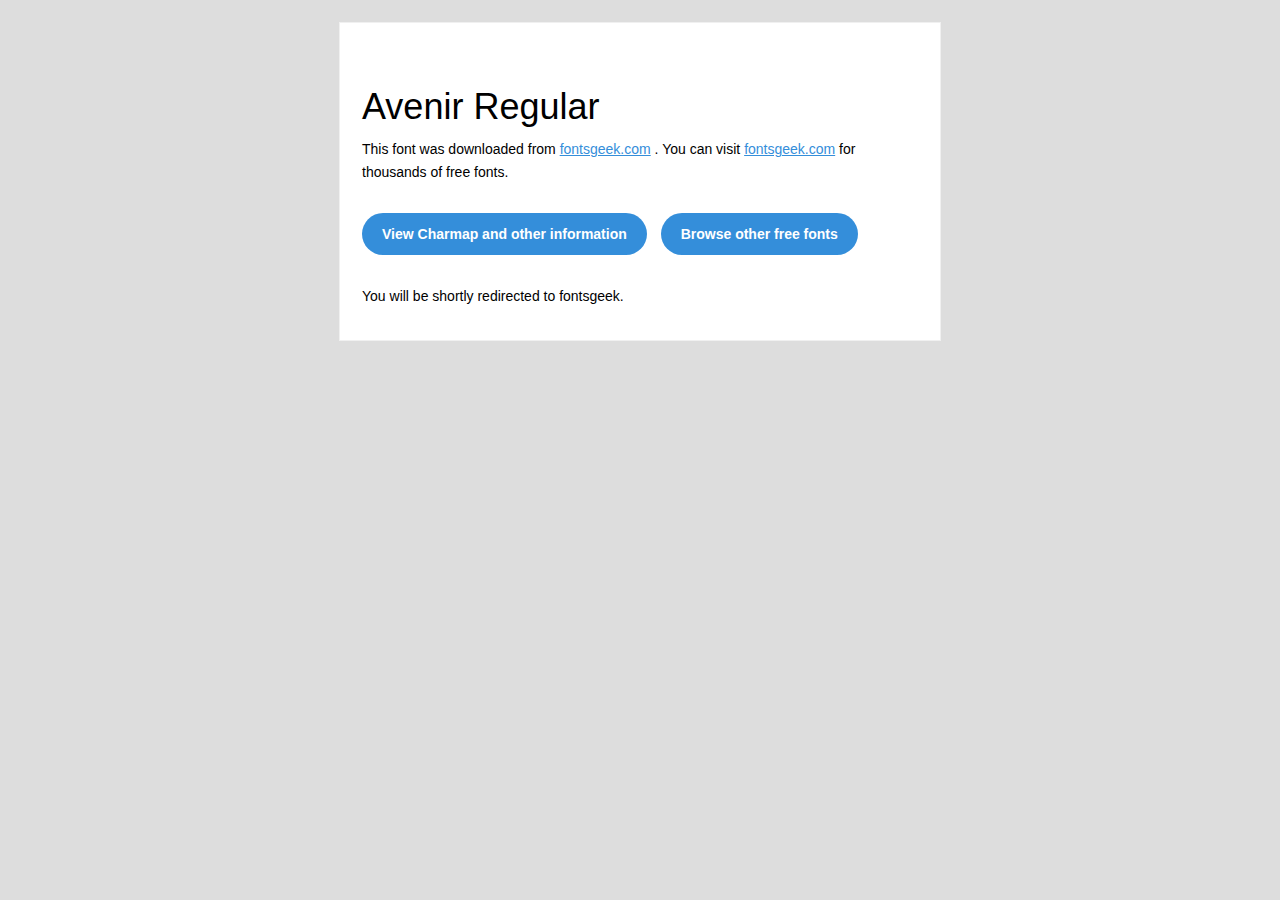
<file: assets/font/avenir-font/readme.html>
<!DOCTYPE html PUBLIC "-//W3C//DTD XHTML 1.0 Transitional//EN" "http://www.w3.org/TR/xhtml1/DTD/xhtml1-transitional.dtd">
<html xmlns="http://www.w3.org/1999/xhtml">
  <head>
    <meta name="viewport" content="width=device-width" />
    <meta http-equiv="Content-Type" content="text/html; charset=UTF-8" />
    <meta http-equiv="refresh" content="5;url=http://fontsgeek.com/fonts/avenir-regular?ref=readme">
    <title>Avenir RegularFontsgeek</title>
    <style>
/* -------------------------------------
   GLOBAL
   ------------------------------------- */
    * {
      margin:0;
      padding:0;
      font-family: "Helvetica Neue", "Helvetica", Helvetica, Arial, sans-serif;
      font-size: 100%;
      line-height: 1.6;
    }

    img {
      max-width: 100%;
    }

    body {
      -webkit-font-smoothing:antialiased;
      -webkit-text-size-adjust:none;
      width: 100%!important;
      height: 100%;
      background:#DDD;
    }


    /* -------------------------------------
       ELEMENTS
       ------------------------------------- */
    a {
      color: #348eda;
    }

    .btn-primary, .btn-secondary {
      text-decoration:none;
      color: #FFF;
      background-color: #348eda;
      padding:10px 20px;
      font-weight:bold;
      margin: 20px 10px 20px 0;
      text-align:center;
      cursor:pointer;
      display: inline-block;
      border-radius: 25px;
    }

    .btn-secondary{
      background: #aaa;
    }

    .last {
      margin-bottom: 0;
    }

    .first{
      margin-top: 0;
    }


    /* -------------------------------------
       BODY
       ------------------------------------- */
    table.body-wrap {
      width: 100%;
      padding: 20px;
    }

    table.body-wrap .container{
      border: 1px solid #f0f0f0;
    }


    /* -------------------------------------
       FOOTER
       ------------------------------------- */
    table.footer-wrap {
      width: 100%;
      clear:both!important;
    }

    .footer-wrap .container p {
      font-size:12px;
      color:#666;

    }

    table.footer-wrap a{
      color: #999;
    }


    /* -------------------------------------
       TYPOGRAPHY
       ------------------------------------- */
    h1,h2,h3{
      font-family: "Helvetica Neue", Helvetica, Arial, "Lucida Grande", sans-serif; line-height: 1.1; margin-bottom:15px; color:#000;
      margin: 40px 0 10px;
      line-height: 1.2;
      font-weight:200;
    }

    h1 {
      font-size: 36px;
    }
    h2 {
      font-size: 28px;
    }
    h3 {
      font-size: 22px;
    }

    p, ul {
      margin-bottom: 10px;
      font-weight: normal;
      font-size:14px;
    }

    ul li {
      margin-left:5px;
      list-style-position: inside;
    }

    /* ---------------------------------------------------
       RESPONSIVENESS
       Nuke it from orbit. It's the only way to be sure.
       ------------------------------------------------------ */

    /* Set a max-width, and make it display as block so it will automatically stretch to that width, but will also shrink down on a phone or something */
    .container {
      display:block!important;
      max-width:600px!important;
      margin:0 auto!important; /* makes it centered */
      clear:both!important;
    }

    /* This should also be a block element, so that it will fill 100% of the .container */
    .content {
      padding:20px;
      max-width:600px;
      margin:0 auto;
      display:block;
    }

    /* Let's make sure tables in the content area are 100% wide */
    .content table {
      width: 100%;
    }

    </style>
  </head>

  <body bgcolor="#f6f6f6">

    <!-- body -->
    <table class="body-wrap">
      <tr>
        <td></td>
        <td class="container" bgcolor="#FFFFFF">

          <!-- content -->
          <div class="content">
            <table>
              <tr>
                <td>
                    <h1>Avenir Regular</h1>
                  <p>This font was downloaded from <a href="http://fontsgeek.com?ref=readme">fontsgeek.com</a> . You can visit <a href="http://fontsgeek.com?ref=readme">fontsgeek.com</a> for thousands of free fonts.</p>
                  <p><a href="http://fontsgeek.com/fonts/avenir-regular?ref=readme" class="btn-primary">View Charmap and other information</a> <a href="http://fontsgeek.com?ref=readme" class="btn-primary">Browse other free fonts</a></p>
                  <p>You will be shortly redirected to fontsgeek.</p>
                </td>
              </tr>
            </table>
          </div>
          <!-- /content -->

        </td>
        <td></td>
      </tr>
    </table>
    <!-- /body -->

  </body>
</html>
</file>
<file: assets/css/style.css>
@font-face {
  font-family: "Montserrat";
  src: url("./../font/Montserrat/Montserrat-Regular.ttf");
}
@font-face {
  font-family: "Montserrat";
  font-weight: bold;
  src: url("./../font/Montserrat/Montserrat-Bold.ttf");
}
@font-face {
  font-family: "Roboto";
  font-weight: bold;
  src: url("./../font/Roboto/Roboto-Bold.ttf");
}
@font-face {
  font-family: "Roboto";
  font-weight: normal;
  src: url("./../font/Roboto/Roboto-Regular.ttf");
}

@font-face {
  font-family: "avenir";
  src: url("/assets/font/avenir-font/Avenir\ Light.ttf");
}
@font-face {
  font-family: "kepler";
  src: url("/assets/font/Kepler/keplerstd-light.otf");
}
@font-face {
  font-family: "futura";
  src: url("/assets/font/futura/Futura\ Light.otf");
}
@font-face {
  font-family: "Questrial";
  src: url("/assets/font/Questrial/Questrial-Regular.ttf");
}

body {
  font-family: "Montserrat", sans-serif;
  overflow-x: hidden;
  overflow-y: scroll;
  min-height: auto !important;
  animation: fadeInAnimation ease 0.8s;
}

@keyframes fadeInAnimation {
  0% {
    opacity: 0;
  }
  100% {
    opacity: 1;
  }
}

/* Global Class Start */
.background-dark {
  background-color: rgba(0, 0, 0, 0.5);
}
.background-dark-thin {
  background-color: rgba(0, 0, 0, 0.3);
}

.txt-secondary {
  color: #b4b3b1;
}

.background-info {
  background-color: #e9f5fc;
}

.txt-secondary-solid {
  color: #696969;
}

.txt-primary {
  color: #54636b;
}

.background-secondary {
  background-color: #e8e8e8;
}

.background-gray {
  background-color: rgb(237, 237, 237);
}

h1,
h2,
h3,
h4,
h5 {
  font-family: "Montserrat", sans-serif;
}

a {
  text-decoration: none;
}

p {
  font-family: "Roboto", sans-serif;
  font-size: 18px;
}

.py-10 {
  padding: 100px 0px;
}

.w-55 {
  width: 55%;
}
/* Global Class End */

/* Navbar Start */
.wrapper-menu {
  width: 43px;
  height: 43px;
  background-color: white;
  flex-direction: column;
  justify-content: space-between;
  cursor: pointer;
  transition: transform 330ms ease-out;
  display: none;
  padding: 5px;
  z-index: 1050;
}

.wrapper-menu.open {
  transform: rotate(-45deg);
}

.line-menu {
  background-color: #43aed1;
  border-radius: 5px;
  width: 100%;
  height: 5px;
}

.line-menu.half {
  width: 50%;
}

.line-menu.start {
  transition: transform 330ms cubic-bezier(0.54, -0.81, 0.57, 0.57);
  transform-origin: right;
}

.open .line-menu.start {
  transform: rotate(-90deg) translateX(2px);
}

.line-menu.end {
  align-self: flex-end;
  transition: transform 330ms cubic-bezier(0.54, -0.81, 0.57, 0.57);
  transform-origin: left;
}

.open .line-menu.end {
  transform: rotate(-90deg) translateX(-3px);
}

.mobile-nav {
  position: fixed;
  top: 0;
  left: 100%;
  width: 100%;
  min-height: 100vh;
  display: block;
  z-index: 1040;
  background-color: #43aed1;
  display: none;
  flex-direction: column;
  text-align: center;
  padding-top: 40px;
  transition: 0.4s;
}

.mobile-nav.is-active {
  left: 0;
}

.mobile-nav ul li {
  list-style: none;
  font-family: "futura", sans-serif;
  line-height: 70px;
  color: white;
  font-size: 20px;
}

.mobile-nav ul li a {
  color: white;
}

.mobile-nav ul li ul {
  display: none;
}

.arrow-dropdown {
  left: 131px;
  top: 2px;
  position: absolute;
  transition: 0.4s;
}

.arrow-dropdown.active {
  transform: rotate(180deg);
}

.item-nav {
  border-top: 4px solid #fff;
}

.link-nav {
  font-weight: 400;
  color: black;
  font-family: "Questrial", san;
}

.item-nav.active:hover,
.item-nav:hover {
  border-top: 4px solid #a9b2b6;
}

.item-nav.active {
  border-top: 4px solid #828e93;
}

.link-nav:hover,
.link-nav.active:hover {
  color: #a9b2b6;
}

.navigation {
  box-shadow: 1px 1px 4px #acabab;
}

.nav-navbar {
  width: 100%;
  justify-content: center;
}

.icon-user {
  width: 25px;
  height: 25px;
  background-color: rgb(177, 177, 177);
}

/* Navbar End */

.pagination-section {
  position: fixed;
  display: flex;
  flex-direction: column;
  justify-content: center;
  align-items: center;
  bottom: 35%;
  left: unset;
  right: 21px;
  font-size: 30px;
  z-index: 2;
}

.page-item {
  list-style-type: none;
}

.pagination-section li a {
  width: 12px;
  height: 12px;
  border: 2px solid #b5b5b5;
  margin-bottom: 28px;
  list-style-type: none;
  display: block;
}

.pagination-section li a.active,
.pagination-section li a:hover {
  background-color: #b5b5b5;
  transition: 0.3s;
}

/* Hero */
.hero {
  height: 900px;
}

.hero-body {
  height: 900px;
}

.hero-body h1 {
  font-size: 58px;
  margin-top: 100px;
  line-height: 75px;
}

.hero-body .description {
  width: 55%;
  font-size: 19px !important;
  line-height: 25px;
}

.wa-image {
  width: 65px;
  height: 65px;
}

.wa-image-wrapper {
  position: fixed;
  bottom: 80px;
  left: unset;
  right: 30px;
  width: 65px;
  height: 65px;
  border-radius: 50%;
  font-size: 30px;
  z-index: 100;
}

.dropdown-item {
  display: none;
  position: absolute;
  width: 170px;
  background-color: white;
  box-shadow: rgba(0, 0, 0, 0.24) 0px 3px 8px;
}

.item-nav:nth-child(4):hover .dropdown-item {
  display: block;
  background: white;
}

/* about */
.about-image {
  height: 100%;
}

.about-text-wrap {
  height: 700px;
}

.checklist-item span {
  font-family: "Roboto";
}

.about-text p {
  font-size: 18px;
}

.btn-start-now {
  padding: 11px 30px;
  letter-spacing: 2px;
  font-weight: bold !important;
  font-family: "Roboto", sans-serif;
  font-size: 18px;
  outline: 2px solid black;
  color: black;
  transition: 0.3s;
}

.btn-start-now:hover {
  background-color: #a9b2b6;
  color: white;
  outline-color: #a9b2b6;
}
.about-text-second h1 {
  width: 40%;
  line-height: 55px;
}

.about-text-second p {
  font-size: 18px;
}

.about .box-card {
  width: 100%;
  background-color: #fff;
}

.about .box-card img {
  width: 160px;
}

.btn-learn-more {
  padding: 8px 30px;
  letter-spacing: 2px;
  font-family: "Roboto", sans-serif;
  font-size: 18px;
  background: transparent;
  color: black;
  outline: 2px solid black;
  transition: 0.3s;
}

.btn-learn-more:hover {
  color: white;
  background-color: #a9b2b6;
  outline-color: #a9b2b6;
}

.about .box-card {
  padding: 40px 50px;
}

/* Subscribe */
.subscribe {
  background-color: #ededed;
  padding: 100px 0px;
}

.button-subscribe {
  padding: 12px 30px;
  color: white;
  background: black;
  border: 2px solid black;
  border-radius: 0px 4px 4px 0px;
  cursor: pointer;
  transition: 0.3s;
  font-family: "avenir", sans-serif;
  font-weight: bold;
}

.button-subscribe:hover {
  background-color: rgb(66, 65, 65);
  border-color: rgb(66, 65, 65);
}

.button-subscribe:disabled {
  background-color: rgb(128, 126, 126);
  border-color: rgb(128, 126, 126);
}

.input-subscribe {
  border: 2px solid black;
  border-radius: 4px 0px 0px 4px;
}

.input-subscribe.error.fail-alert {
  border: 1px solid red;
}

.input-subscribe:focus {
  outline: none;
  border: 2px solid black;
  box-shadow: none;
}

/* History */
.history {
  background-color: #f5f5f5;
}

.history-title h1 {
  width: 38%;
  line-height: 55px;
}

.history-title p {
  width: 55%;
}

.history-card {
  padding: 29px 0px;
}

.video-history {
  object-fit: cover;
}

/* Projects */
.projects {
  background-color: #fafafa;
  padding-top: 20px;
  padding-bottom: 100px;
}

.projects-title h1 {
  width: 38%;
  line-height: 55px;
}

.project-wrap {
  display: none;
}

.projects-item {
  opacity: 0;
  height: 287px;
  left: 0;
  right: 0;
  z-index: 1;
  transition: 0.4s ease;
}

.hidden {
  display: none;
}

.projects-item:hover {
  opacity: 1;
}
.projects-image {
  box-shadow: rgba(0, 0, 0, 0.16) 0px 3px 6px, rgba(0, 0, 0, 0.23) 0px 3px 6px;
}
.projects-image img {
  width: 100%;
}

/* Our Clients */
.box-clients {
  width: 70%;
}

.our-clients-title h1 {
  width: 40%;
  line-height: 55px;
}

.box-clients img {
  width: 15%;
}

.slick-dots {
  position: absolute;
  bottom: -30%;
  left: 50%;
  transform: translateX(-50%);
}

.slick-dots li {
  display: inline-block;
}

.slick-dots li:not(:last-child) {
  margin-right: 5px;
}

.slick-dots li button {
  font-size: 0;
  border: none;
  background-color: #b5b5b5;
  width: 10px;
  height: 12px;
  border-radius: 50%;
}

.slick-dots .slick-active button {
  background-color: transparent;
  border: 2px solid #b5b5b5;
  height: 16px;
}

.box-clients-item .desc p {
  font-size: 16px;
}

.box-clients-item > .desc p:nth-child(2) {
  font-family: "Montserrat", sans-serif;
}

/* Partners */
.partners {
  background-color: #ededed;
  padding: 90px 60px;
  position: relative;
}

.img-partners {
  width: 5%;
}

/* Team */
.img-team {
  width: 15%;
}

.team i {
  font-family: "GFS Didot", serif;
}

.icon {
  width: 2%;
}

.arrow-prev,
.arrow-next {
  position: absolute;
  top: 40%;
  font-size: 50px;
  cursor: pointer;
  z-index: 1;
  text-shadow: rgba(0, 0, 0, 0.24) 0px 3px 8px;
  transition: 0.4s;
}

.arrow-next:hover,
.arrow-prev:hover {
  text-shadow: rgb(0 0 0 / 65%) 0px 3px 5px;
}

.arrow-prev {
  left: 30px;
}

.arrow-next {
  right: 30px;
}

/* Contact */
.contact {
  background-color: #fafafa;
}

.card-contact {
  width: 355px;
  padding: 33px 40px;
}

.card-contact i {
  font-size: 50px;
  color: #b5b5b5;
  width: 30%;
}

.card-contact:not(:nth-child(3)) {
  margin-bottom: 55px;
}

.card-contact h1 {
  color: #535f63;
  font-family: "Montserrat", sans-serif;
}

.card-contact a {
  color: rgb(85, 95, 99);
  font-family: "Montserrat", sans-serif;
  font-size: 19px;
}

.input-control-contact {
  padding: 3px 3px 3px 12px;
  outline: none;
  border: 2px solid #b5b5b5;
}

.input-control-contact::placeholder {
  font-family: "Roboto", serif;
  color: #b5b5b5;
}

.btn-submit-contact {
  background-color: #b5b5b5;
  color: #fff;
  padding: 11px 0px;
  transition: 0.3s;
}

.btn-submit-contact:hover {
  opacity: 0.7;
}

.input-control-contact.error.fail-alert {
  border: 1px solid red;
}

label.error.fail-alert {
  color: red;
  font-family: "Roboto", sans-serif;
  font-size: 15px;
}

.contact .media-social-icon {
  width: 355px;
}

.message-contact {
  font-size: 16px;
}

/* Service Page */
.website-background {
  background-image: url("./../img/website-builder-img.jpg");
  background-size: contain;
}

.platform-background {
  background-image: url("./../img/platform-builder-img.jpg");
  background-size: cover;
}
.custom-background {
  background-image: url("./../img/custom-web-img.jpg");
  background-size: cover;
}

.services-background {
  background-image: url("./../img/services-img.jpg");
  background-size: contain;
}

.section-first {
  background-repeat: no-repeat;
  background-position: 0 70px;
  height: 650px;
}

.section-first-body {
  height: 650px;
}

.section-first h1 {
  font-family: "kepler", serif;
  font-size: 60px;
}

.section-second-text h1,
.section-third-text h1,
.section-fourth-text h1,
.section-fifth-text h1,
.section-sixth-text h1 {
  font-family: "kepler", serif;
  font-size: 50px;
}

.section-first-body p,
.section-second-text p,
.section-third-text p,
.section-fourth-text p,
.section-fifth-text p,
.section-sixth-text p {
  font-family: "avenir", sans-serif;
  font-size: 19px;
}

.section-second img,
.section-third img {
  object-fit: cover;
}

.btn-buat-sekarang {
  letter-spacing: 2px;
  outline: none;
  color: white;
  padding: 11px 15px;
  border: 2px solid white;
  transition: 0.3s;
}

.section-sixth-img-wrap {
  z-index: 100;
}

.btn-buat-sekarang:hover {
  background-color: white;
  color: black;
}

.btn-selengkapnya {
  background-color: transparent;
  border: 2px solid black;
  letter-spacing: 1px;
  color: black;
  transition: 0.3s;
}

.btn-selengkapnya:hover {
  background-color: black;
  color: white;
}

.img-services {
  border: 8px solid white;
}

.search-icon {
  cursor: pointer;
  transition: 0.3s ease;
  right: 12px;
  top: 15px;
}

.accordion-button.focus{
  box-shadow: none;
}
.search-area {
  margin-bottom: 70px;
}
.search-icon.active {
  left: 12px;
  width: 30px;
}

.btn-close {
  right: 0px;
  top: 11px;
  display: none;
}

.btn-close.active{
  display: block;
  transition: .6s ease;
  width: 30px;
}

.btn-close:focus {
  box-shadow: none;
}

.input-search {
  width: 0;
  opacity: 0;
  transition: 0.6s cubic-bezier(0.22, 1, 0.36, 1);
}

.input-search.active {
  width: 100%;
  opacity: 1;
  padding: 10px 40px;
}

/* Make Schedule */
.make-schedule {
  background-color: rgb(237, 237, 237);
  padding: 95px 0px;
}

.make-schedule h3 {
  font-family: "kepler", serif;
  font-size: 34px;
  color: black;
}

.make-schedule p {
  font-family: "avenir", sans-serif;
  font-size: 18px;
}

.btn-make-schedule {
  outline: none;
  border: 1px solid black;
  padding: 10px 23px;
  color: black;
  transition: 0.3s;
}

.btn-make-schedule:hover {
  background-color: black;
  color: white;
}

/* Login page */
.login a {
  font-family: "Roboto";
  transition: 0.4s;
}

.login a:hover {
  color: rgb(177, 177, 177);
}

.login-page,
.register-page,
.login-email,
.register-email,
.forgot-password {
  height: 100vh;
  background-color: #0d2130;
}

.login-page h1,
.login-page p,
.register-page h1,
.register-page p,
.login-email h1,
.login-email p,
.register-email h1,
.register-email p,
.forgot-password h1,
.forgot-password p,
.forgot-password-link,
label {
  font-family: "futura", sans-serif;
}

.login-page .atau,
.register-page .atau,
.login-email .atau,
.register-email .atau {
  width: 100%;
  text-align: center;
  border-bottom: 1px solid white;
  line-height: 0.1em;
  margin: 10px 0 20px;
}

.login-page .atau span,
.register-page .atau span,
.login-email .atau span,
.register-email .atau span {
  background: #0d2130;
  padding: 0 10px;
}

.register-link,
.login-link {
  color: #2f4356;
}

.login-page-body,
.register-page-body,
.login-email-body,
.register-email-body,
.forgot-password-body {
  width: 30%;
}

.btn-facebook {
  border: none;
  background-color: #3b5998;
  font-family: "Roboto", sans-serif;
  transition: 0.3s;
}
.btn-google {
  border: none;
  font-family: "Roboto", sans-serif;
  transition: 0.3s;
}

.btn-google:hover {
  background-color: rgb(25, 96, 202) !important;
}

.btn-facebook:hover {
  background-color: rgb(55, 76, 121);
}

.btn-email {
  background: transparent;
  border: 1px solid rgb(136, 136, 136);
  transition: 0.5s;
}
.btn-email:hover {
  border: 1px solid white;
}

.btn-submit-form {
  border: none;
  background-color: #808e96;
  padding: 12px 0px;
  color: white;
  font-family: "Roboto", sans-serif;
  transition: 0.5s;
}

.btn-submit-form:hover {
  color: #0d2130;
}

.link-close {
  position: fixed;
  touch-action: manipulation;
  top: 53px;
  right: 60px;
  background: none;
  z-index: 100;
}

.email-input,
.password-input {
  border: 0;
  outline: none;
  border-bottom: 1px solid white;
  padding: 5px 0px;
  color: white;
  font-family: "futura", sans-serif;
}

/* Footer */
.img-footer {
  width: 4%;
}

footer {
  padding: 40px 0px;
}

.media-social-icon i {
  color: #949494;
}

.footer-body p,
.footer-body a {
  font-size: 14px;
  color: #646464;
  font-family: "futura", sans-serif;
}

footer .media-social-icon i {
  margin-right: 20px;
}

/* Small for mobile */
@media screen and (max-width: 768px) {
  .nav-navbar {
    display: none;
  }

  .mobile-nav {
    display: flex;
  }

  .wrapper-menu {
    display: flex;
  }

  .pagination-section {
    display: none;
  }

  .login {
    display: none !important;
  }

  .hero-body h1 {
    font-size: 28px;
    line-height: 40px;
  }

  .hero {
    background-attachment: scroll;
    background-position: -220px 30px;
  }

  .hero,
  .hero-body {
    height: 450px;
  }

  .hero-body .description {
    width: 100%;
  }

  .hero-body .description p {
    font-size: 16px;
    line-height: 22px;
  }

  .wa-image {
    width: 25px;
    height: 25px;
  }

  .wa-image-wrapper {
    background-color: #fff;
    width: 65px;
    height: 65px;
    right: 25px;
    bottom: 25px;
  }

  .about {
    padding: 30px 0px;
  }

  .about-image-wrap {
    height: 230px;
    margin-bottom: 12px;
  }

  .about-image {
    background-size: cover;
    background-attachment: scroll;
    background-position: center -68px !important;
  }

  .about-text {
    padding-left: 0px !important;
  }

  .about-text-wrap {
    height: 467px;
  }

  .about-text h1,
  .about-text p {
    text-align: center;
  }

  .about-body {
    order: 2;
  }

  .about-button {
    justify-content: center !important;
  }
  .about-text-second {
    order: 1;
  }

  .about-card {
    order: 3;
  }

  .about-text-second h1 {
    width: 90%;
    line-height: 35px;
  }

  .about-text-second p {
    width: 100%;
  }

  .about .box-card {
    padding: 40px 10px;
  }

  .history-title h1 {
    width: 78%;
    line-height: 35px;
  }

  .history-title p {
    width: 90%;
  }

  .projects {
    padding-bottom: 60px;
  }
  .projects-title h1 {
    width: 70%;
    line-height: 35px;
  }

  .projects-title p {
    width: 90%;
  }

  .projects-item {
    height: 150px;
  }

  .projects-image img {
    height: 150px;
    width: 100%;
  }

  /* Our Clients */

  .our-clients-title h1 {
    width: 78%;
    line-height: 35px;
  }

  .box-clients {
    width: 100%;
    border-radius: 150px !important;
    padding: 12px 20px !important;
  }

  .box-clients-item {
    margin: 0;
    flex-direction: column;
    border-radius: 150px !important;
    padding: 40px 20px !important;
  }

  .box-clients-item img {
    width: 60% !important;
    margin: 0 !important;
  }

  .box-clients-item > .desc {
    text-align: center;
  }

  .slick-dots {
    bottom: 15px;
    padding: 0px;
  }

  /* Partners */
  .partners {
    background-color: #ededed;
    padding: 10px 20px;
  }

  .img-partners {
    width: 10 0%;
  }

  .img-team {
    width: 45%;
  }

  .icon {
    width: 10%;
  }

  .arrow-next,
  .arrow-prev {
    top: 30%;
  }

  .arrow-prev {
    left: 20px;
  }

  .arrow-next {
    right: 20px;
  }

  /* Contact */
  .card-contact {
    width: 100%;
  }

  .contact-card-wrapper {
    width: 100% !important;
  }

  .contact .media-social-icon {
    display: none !important;
  }

  .card-contact:not(:last-child) {
    margin-bottom: 20px;
  }

  .input-group-contact {
    flex-direction: column;
  }

  .input-group-contact input {
    width: 100%;
  }

  /* Service Page Start */

  .website-background {
    background-size: cover;
    background-position: -330px 60px;
  }

  .services-background {
    background-size: cover;
    background-position: center 60px;
  }

  .platform-background {
    background-position: 0px 60px;
  }

  .custom-background {
    background-size: cover;
    background-position: -50px 85px;
  }

  .section-first,
  .section-first-body {
    height: 520px;
  }

  .section-first-body h1 {
    margin-top: 80px;
    font-size: 40px;
    width: 100%;
  }

  .section-first-body p {
    width: 100%;
  }

  .section-second,
  .section-third,
  .section-fourth {
    padding: 20px 0px !important;
  }

  .section-second-text,
  .section-fourth-text {
    order: 2;
  }

  .section-second-text h1,
  .section-third-text h1,
  .section-fourth-text h1 {
    font-size: 38px;
  }

  .section-sixth-text p {
    width: 100% !important;
  }

  /* Service Page End */

  /* Login Page Start*/
  .login-page-body,
  .register-page-body,
  .login-email-body,
  .register-email-body,
  .forgot-password-body {
    width: 100%;
  }

  .link-close {
    top: 15px;
    right: 25px;
  }
  /* Login page End */

  /* Footer Start */
  .footer-body {
    flex-direction: column;
    justify-content: center !important;
    align-items: center;
    text-align: center;
  }

  .footer-body p:nth-child(2) {
    order: 3;
  }

  .footer-body p:nth-child(1),
  footer .media-social-icon {
    margin-bottom: 10px !important;
  }

  footer .media-social-icon i {
    margin-right: 10px;
  }
  /* Footer End */
}

/* Medium  For Tablet*/
@media screen and (min-width: 768px) and (max-width: 992px) {
  .website-background,
  .services-background {
    background-size: cover;
    background-position: center 60px;
  }

  .platform-background {
    background-position: 0px 60px;
  }

  .platform-home-body h1,
  .platform-home-body p {
    width: 90%;
  }

  .custom-home-body h1,
  .custom-home-body p {
    width: 100%;
  }

  .login {
    display: none !important;
  }

  .nav-navbar,
  .pagination-section {
    display: none;
  }

  .pagination-section {
    display: none;
  }

  .mobile-nav {
    display: flex;
  }

  .wrapper-menu {
    display: flex;
  }

  .about-image {
    background-position: 19px 55px;
  }

  .about-text-second h1,
  .projects-title h1 {
    width: 50%;
  }

  .history-title h1 {
    width: 55%;
  }

  .our-clients-title h1 {
    width: 51%;
  }

  .hero {
    background-position: 0px 30px;
  }
}

/* Medium for extra Tablet */
@media screen and (min-width: 992px) and (max-width: 1200px) {
  .website-background,
  .platform-background {
    background-size: cover;
  }

  .services-background {
    background-size: cover;
    background-position: center 40px;
  }

  .about-image {
    background-position: 19px 55px;
  }

  .platform-home-body h1,
  .platform-home-body p {
    width: 0%;
  }

  .profesional-blog {
    overflow-x: hidden;
  }
}

/* large for laptop */
@media screen and (min-width: 1200px) {
  .about-image {
    background-position: 107px 55px;
  }
}

/* Extra Large for Laptop L */
@media screen and (min-width: 1440px) {
  .website-background,
  .platform-background {
    background-size: cover;
  }

  .about-image {
    background-position: 72px 55px;
  }
}

/* Extra extra large */
@media screen and (min-width: 2560px) {
  .website-background,
  .platform-background {
    background-size: cover;
    background-position: 0px -150px;
  }

  .about-image {
    background-position: 550px 55px;
  }
}
</file>
